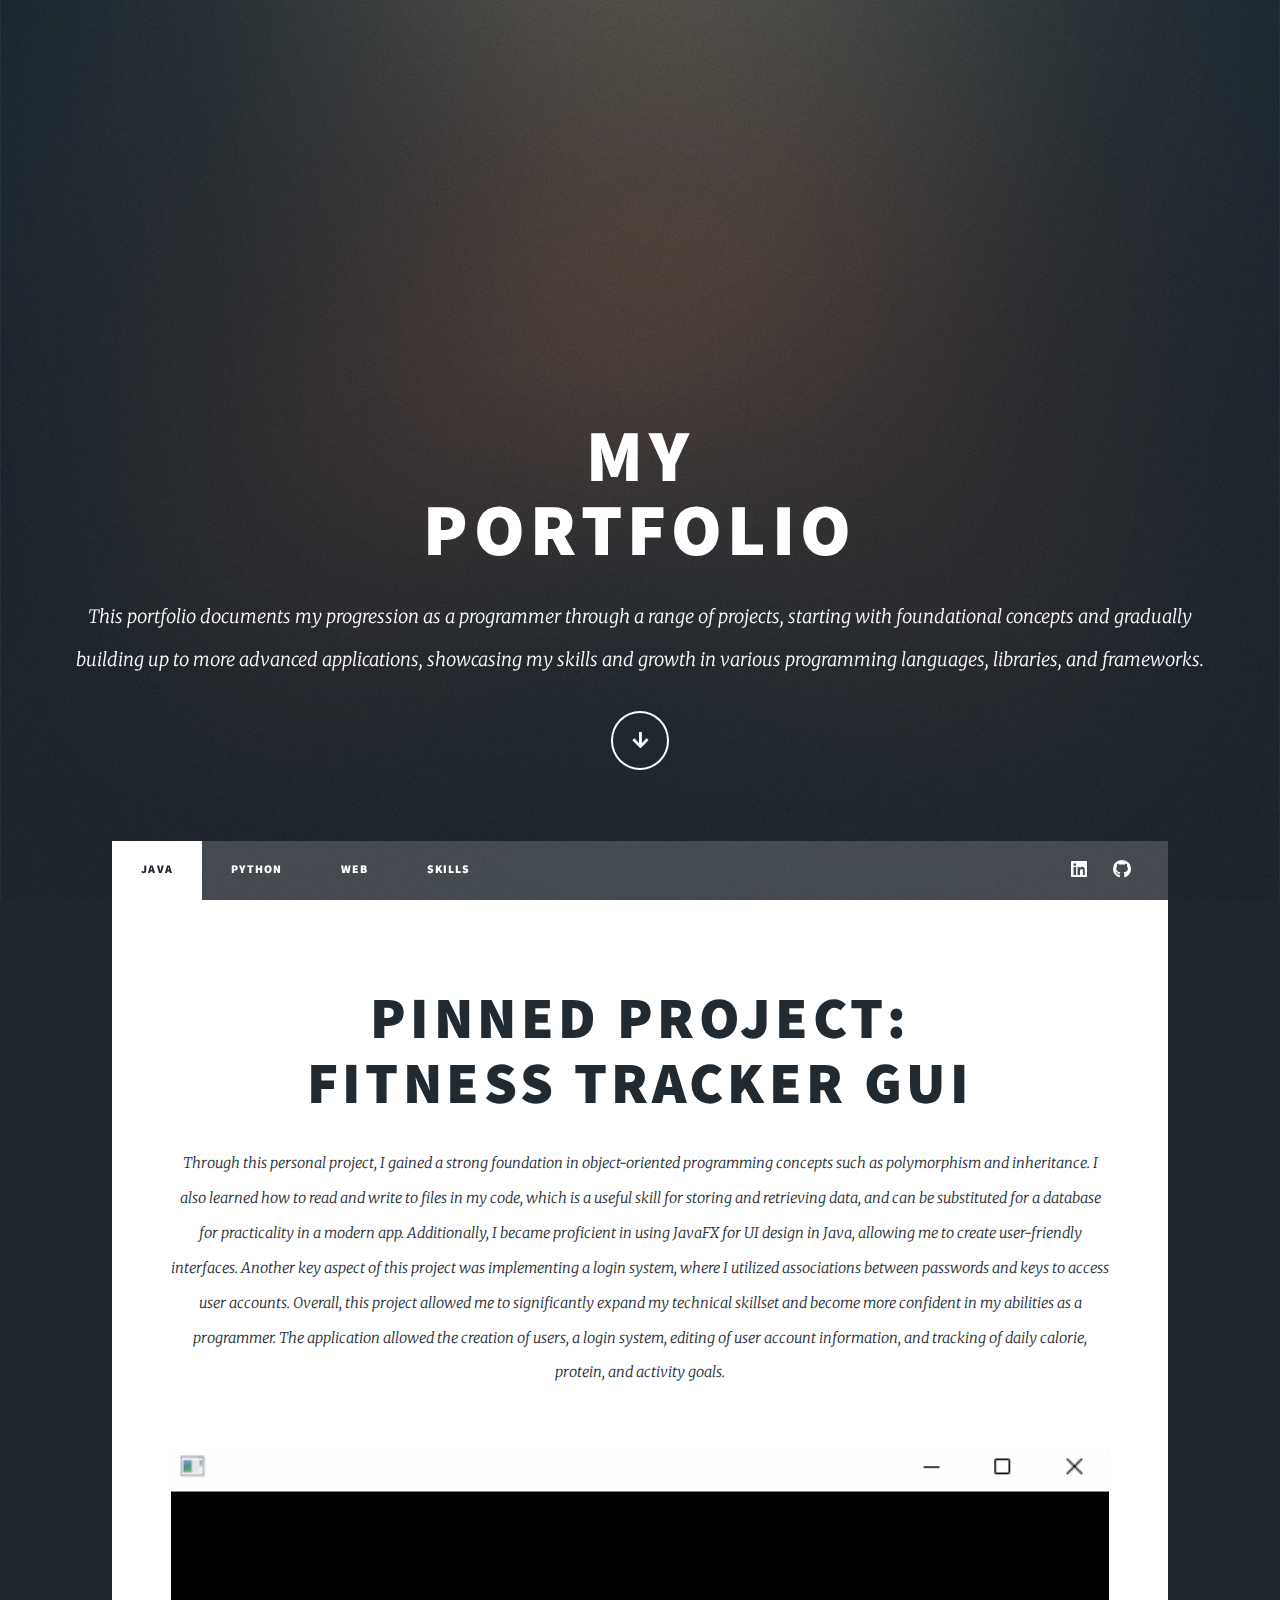
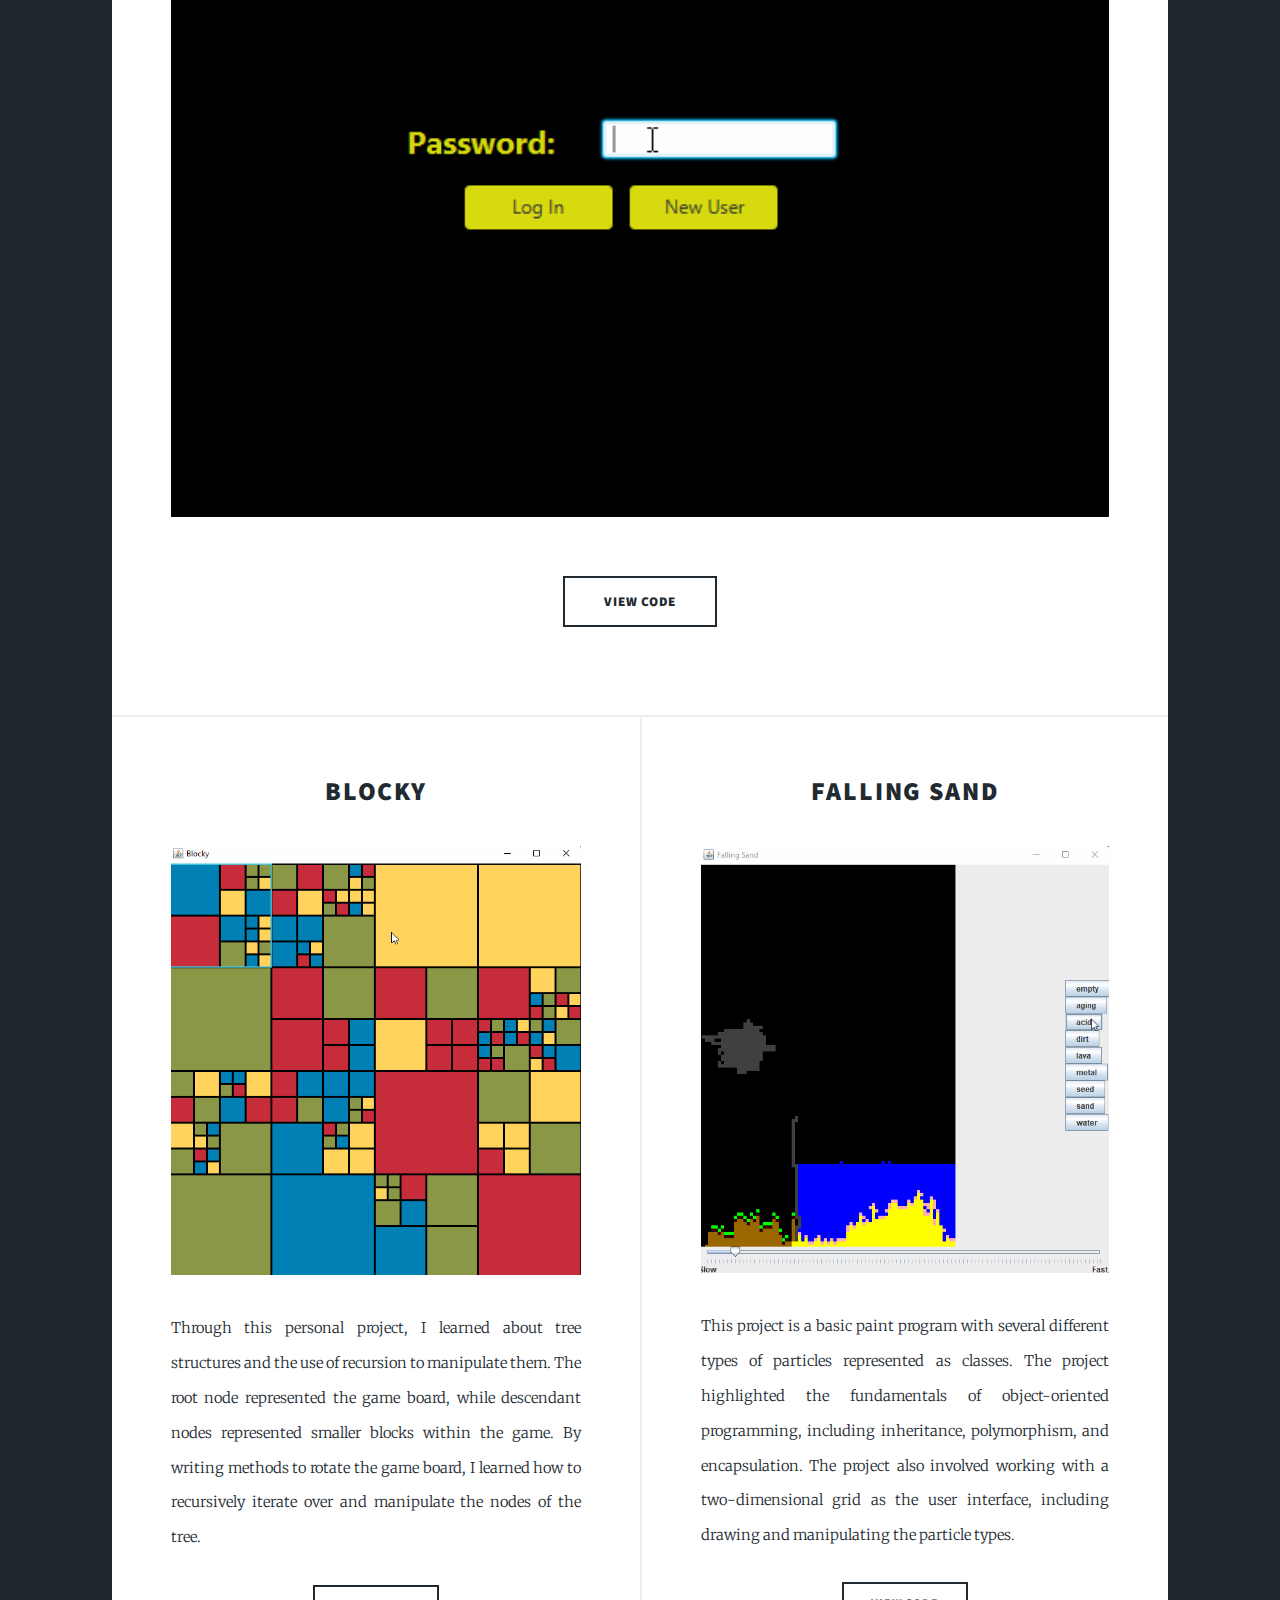
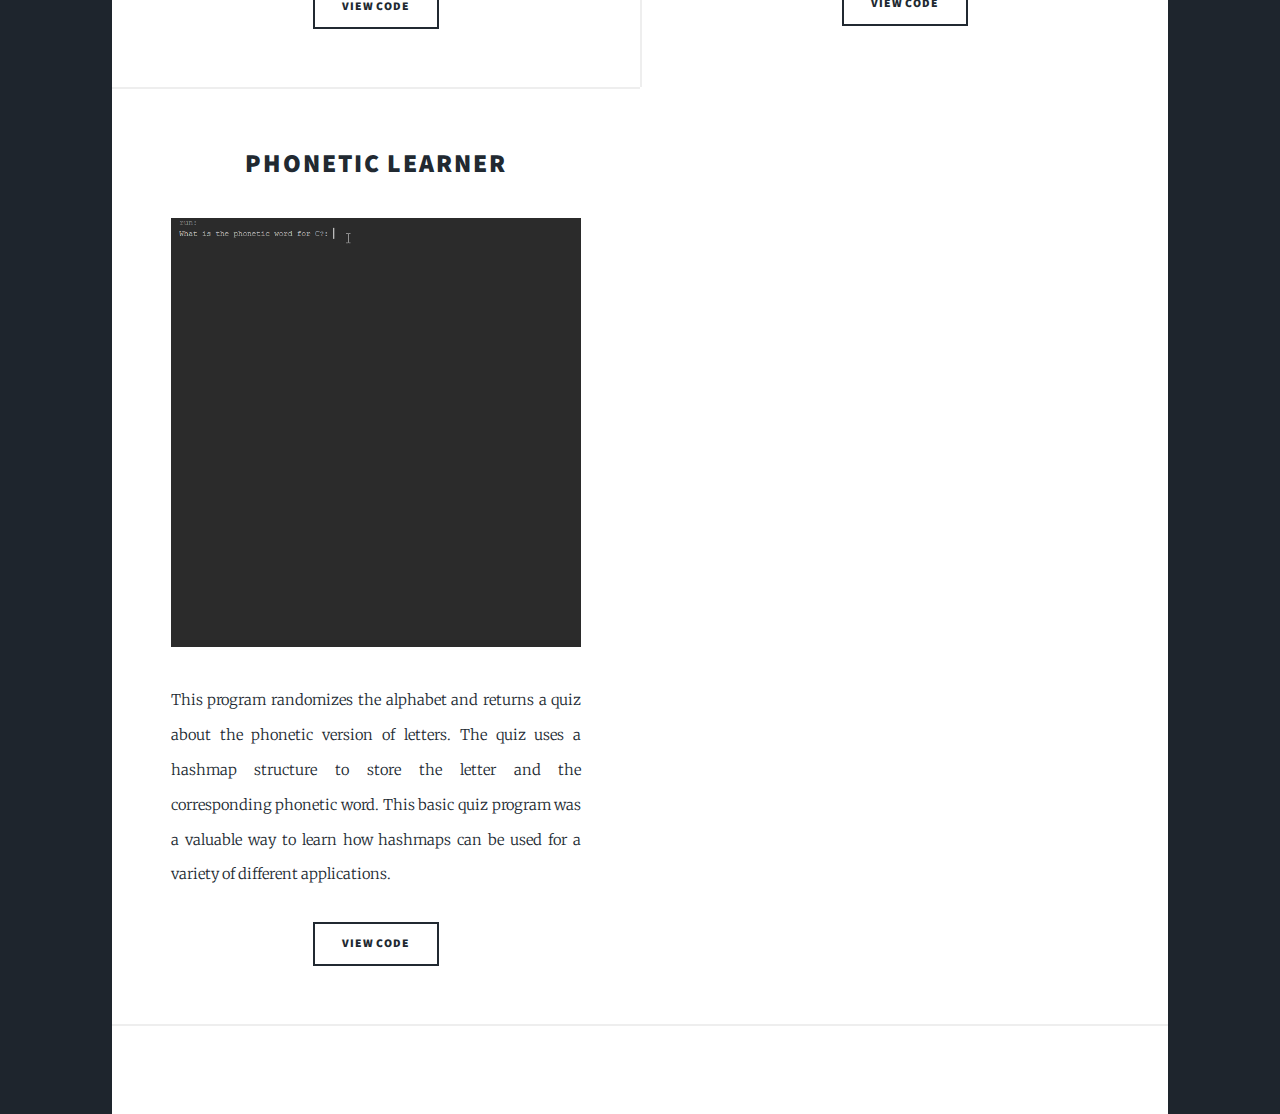
<file: index.html>
<!DOCTYPE HTML>
<!--
	Massively by HTML5 UP
	html5up.net | @ajlkn
	Free for personal and commercial use under the CCA 3.0 license (html5up.net/license)
-->
<html>
	<head>
		<title>Java Projects</title>
		<meta charset="utf-8" />
		<meta name="viewport" content="width=device-width, initial-scale=1, user-scalable=no" />
		<link rel="stylesheet" href="assets/css/main.css" />
		<noscript><link rel="stylesheet" href="assets/css/noscript.css" /></noscript>
	</head>
	<body class="is-preload">

		<!-- Wrapper -->
			<div id="wrapper" class="fade-in">

				<!-- Intro -->
					<div id="intro">
						<h1>My<br />
						Portfolio</h1>
						<p>This portfolio documents my progression as a programmer through a range of projects, starting with foundational concepts and gradually building up to more advanced applications, showcasing my skills and growth in various programming languages, libraries, and frameworks.</p>
						<ul class="actions">
							<li><a href="#header" class="button icon solid solo fa-arrow-down scrolly">Continue</a></li>
						</ul>
					</div>

				<!-- Header -->
					<header id="header">
						<a href="index.html" class="logo">Projects</a>
					</header>

				<!-- Nav -->
					<nav id="nav">
						<ul class="links">
							<li class="active"><a href="index.html">Java</a></li>
							<li><a href="python.html">Python</a></li>
							<li><a href="web.html">Web</a></li>
							<li><a href="personal.html">Skills</a></li>
						</ul>
						<ul class="icons">
							<li><a href="https://www.linkedin.com/in/thomas-walton-4896b3290" class="icon brands fa-linkedin"><span class="label">LinkedIn</span></a></li>
							<li><a href="https://github.com/Thomas8335?tab=repositories" class="icon brands fa-github"><span class="label">GitHub</span></a></li>
						</ul>
					</nav>

				<!-- Main -->
					<div id="main">

						<!-- Featured Post -->
							<article class="post featured">
								<header class="major">
									<h2><a href="#">Pinned Project:<br />
									Fitness Tracker GUI</a></h2>
									<p>Through this personal project, I gained a strong foundation in object-oriented programming concepts such as polymorphism and inheritance. I also learned how to read and write to files in my code, which is a useful skill for storing and retrieving data, and can be substituted for a database for practicality in a modern app. Additionally, I became proficient in using JavaFX for UI design in Java, allowing me to create user-friendly interfaces. Another key aspect of this project was implementing a login system, where I utilized associations between passwords and keys to access user accounts. Overall, this project allowed me to significantly expand my technical skillset and become more confident in my abilities as a programmer. The application allowed the creation of users, a login system, editing of user account information, and tracking of daily calorie, protein, and activity goals.</p>
								</header>
								<a href="#" class="image main"><img src="images/fitnessTracker.gif" alt="" /></a>
								<ul class="actions special">
									<li><a href="https://github.com/Thomas8335/FitnessTracker" class="button large">View Code</a></li>
								</ul>
							</article>

						<!-- Posts -->
							<section class="posts">
								<article>
									<header>
										<h2><a href="#">Blocky<br />
										</a></h2>
									</header>
									<a href="#" class="image fit"><img src="images/blocky.gif" alt="" /></a>
									<p>Through this personal project, I learned about tree structures and the use of recursion to manipulate them. The root node represented the game board, while descendant nodes represented smaller blocks within the game. By writing methods to rotate the game board, I learned how to recursively iterate over and manipulate the nodes of the tree. </p>
									<ul class="actions special">
										<li><a href="https://github.com/Thomas8335/Blocky" class="button">View Code</a></li>
									</ul>
								</article>
								<article>
									<header>
										<h2><a href="#">Falling Sand</a></h2>
									</header>
									<a href="#" class="image fit"><img src="images/fallingsand.gif" alt="" /></a>
									<p>This project is a basic paint program with several different types of particles represented as classes. The project highlighted the fundamentals of object-oriented programming, including inheritance, polymorphism, and encapsulation. The project also involved working with a two-dimensional grid as the user interface, including drawing and manipulating the particle types.</p>
									<ul class="actions special">
										<li><a href="https://github.com/Thomas8335/FallingSand" class="button">View Code</a></li>
									</ul>
								</article>
								<article>
									<header>
										<h2><a href="#">Phonetic Learner</a></h2>
									</header>
									<a href="#" class="image fit"><img src="images/phoneticlearner.gif" alt="" /></a>
									<p>This program randomizes the alphabet and returns a quiz about the phonetic version of letters. The quiz uses a hashmap structure to store the letter and the corresponding phonetic word. This basic quiz program was a valuable way to learn how hashmaps can be used for a variety of different applications. </p>
									<ul class="actions special">
										<li><a href="#" class="button">View Code</a></li>
									</ul>
								</article>
								
							</section>

						<!-- Footer -->
							<footer>

							</footer>

					</div>

				<!-- Footer -->
					<footer id="footer">
						
						
					</footer>

					

			</div>

		<!-- Scripts -->
			<script src="assets/js/jquery.min.js"></script>
			<script src="assets/js/jquery.scrollex.min.js"></script>
			<script src="assets/js/jquery.scrolly.min.js"></script>
			<script src="assets/js/browser.min.js"></script>
			<script src="assets/js/breakpoints.min.js"></script>
			<script src="assets/js/util.js"></script>
			<script src="assets/js/main.js"></script>

	</body>
</html>
</file>
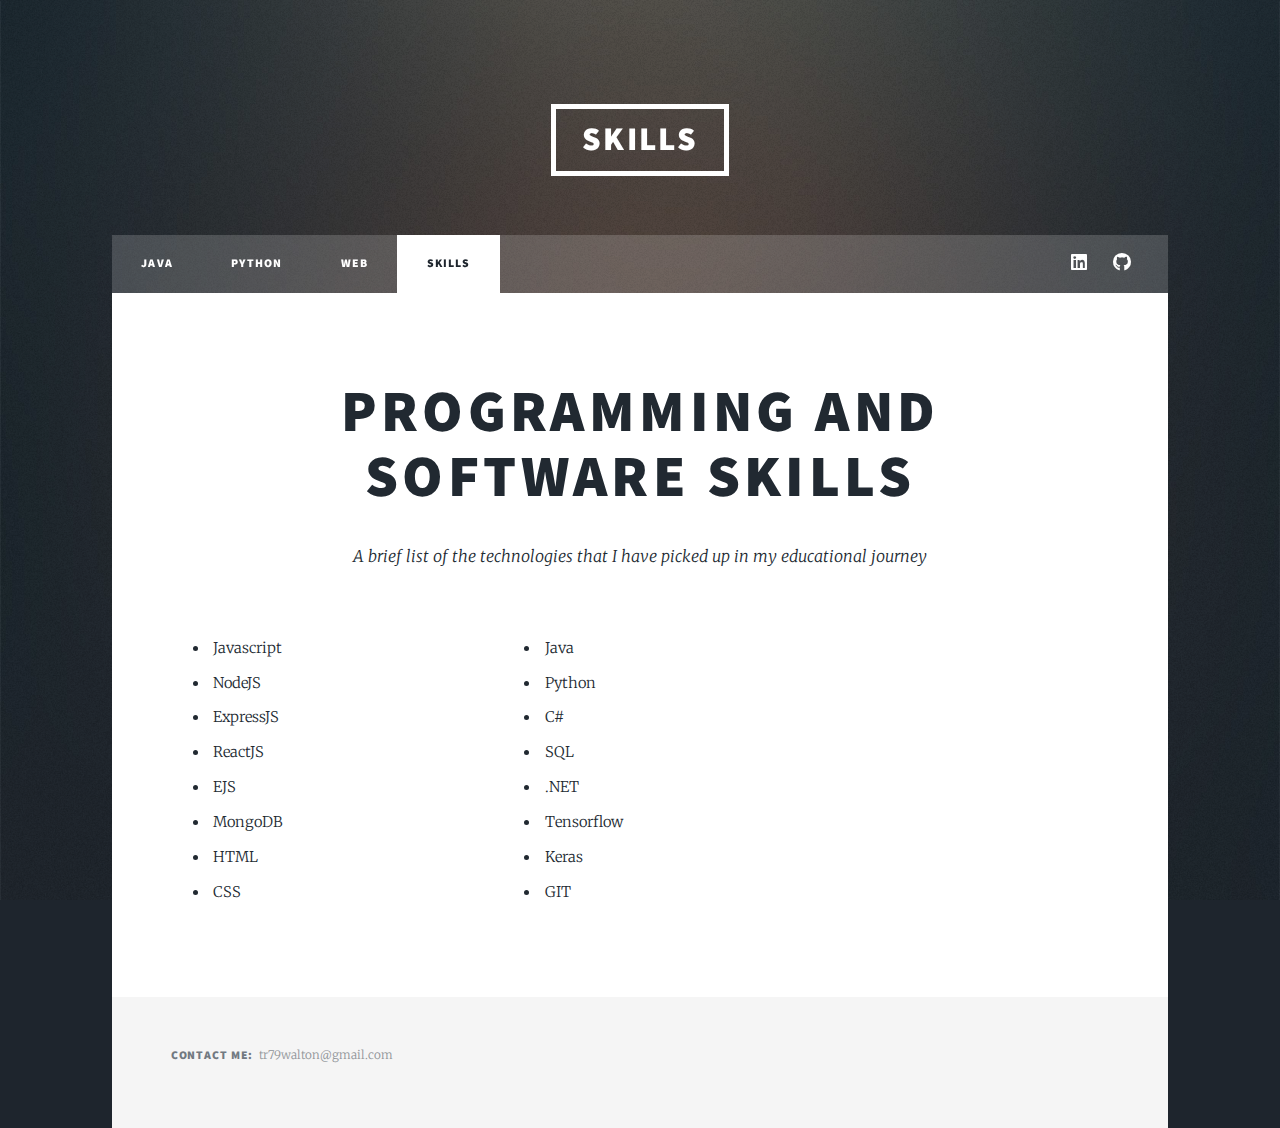
<file: personal.html>
<!DOCTYPE HTML>
<!--
	Massively by HTML5 UP
	html5up.net | @ajlkn
	Free for personal and commercial use under the CCA 3.0 license (html5up.net/license)
-->
<html lang = "en">
	<head>
		<title>Skills</title>
		<meta charset="utf-8" />
		<meta name="viewport" content="width=device-width, initial-scale=1, user-scalable=no" />
		<link rel="stylesheet" href="assets/css/main.css" />
		<noscript><link rel="stylesheet" href="assets/css/noscript.css" /></noscript>
	</head>
	<body class="is-preload">

		<!-- Wrapper -->
			<div id="wrapper">

				<!-- Header -->
					<header id="header">
						<a href="index.html" class="logo">Skills</a>
					</header>

				<!-- Nav -->
					<nav id="nav">
						<ul class="links">
							<li><a href="index.html">Java</a></li>
							<li><a href="python.html">Python</a></li>
							<li><a href="web.html">Web</a></li>
							<li class="active"><a href="personal.html">Skills</a></li>
						</ul>
						<ul class="icons">
							<li><a href="https://www.linkedin.com/in/thomas-walton-4896b3290" class="icon brands fa-linkedin"><span class="label">LinkedIn</span></a></li>
							<li><a href="https://github.com/Thomas8335?tab=repositories" class="icon brands fa-github"><span class="label">GitHub</span></a></li>
						</ul>
					</nav>

				<!-- Main -->
					<div id="main">

						<!-- Post -->
							<section class="post">
								<header class="major">
									<h1>Programming and<br />
									Software Skills</h1>
									<p>A brief list of the technologies that I have picked up in my educational journey</p>
								</header>
                                
								<div>
                                    <style>


										.list {
											display: inline-block;
											width: 35%;  
											vertical-align: top;
											list-style-position: inside; 
											padding-left: 1;  
										}

										

                                      </style>
                                    <ul class="list">
                                      <li>Javascript</li>
									  <li>NodeJS</li>
									  <li>ExpressJS</li>
									  <li>ReactJS</li>
									  <li>EJS</li>
									  <li>MongoDB</li>
                                      <li>HTML</li>
                                      <li>CSS</li>
                                      
                                    </ul>
                                    <ul class="list">
									  <li>Java</li>
									  <li>Python</li>
									  <li>C#</li>
                                      <li>SQL</li>
                                      <li>.NET</li>
                                      <li>Tensorflow</li>
                                      <li>Keras</li>
                                      <li>GIT</li>
                                    </ul>
                                  </div>
							</section>

					</div>

				<!-- Footer -->
					<footer id="footer">
						
						<section class="split contact">
							
							
							<section>
								<h3>Contact me:</h3>
								<p>tr79walton@gmail.com</p>
							</section>
							
						</section>
					</footer>

				

			</div>

		<!-- Scripts -->
			<script src="assets/js/jquery.min.js"></script>
			<script src="assets/js/jquery.scrollex.min.js"></script>
			<script src="assets/js/jquery.scrolly.min.js"></script>
			<script src="assets/js/browser.min.js"></script>
			<script src="assets/js/breakpoints.min.js"></script>
			<script src="assets/js/util.js"></script>
			<script src="assets/js/main.js"></script>

	</body>
</html>
</file>
<file: assets/css/main.css>
@import url(fontawesome-all.min.css);
@import url("https://fonts.googleapis.com/css?family=Merriweather:300,700,300italic,700italic|Source+Sans+Pro:900");

/*
	Massively by HTML5 UP
	html5up.net | @ajlkn
	Free for personal and commercial use under the CCA 3.0 license (html5up.net/license)
*/

html, body, div, span, applet, object,
iframe, h1, h2, h3, h4, h5, h6, p, blockquote,
pre, a, abbr, acronym, address, big, cite,
code, del, dfn, em, img, ins, kbd, q, s, samp,
small, strike, strong, sub, sup, tt, var, b,
u, i, center, dl, dt, dd, ol, ul, li, fieldset,
form, label, legend, table, caption, tbody,
tfoot, thead, tr, th, td, article, aside,
canvas, details, embed, figure, figcaption,
footer, header, hgroup, menu, nav, output, ruby,
section, summary, time, mark, audio, video {
	margin: 0;
	padding: 0;
	border: 0;
	font-size: 100%;
	font: inherit;
	vertical-align: baseline;}

article, aside, details, figcaption, figure,
footer, header, hgroup, menu, nav, section {
	display: block;}

body {
	line-height: 1;
}

ol, ul {
	list-style: none;
}

blockquote, q {
	quotes: none;
}

	blockquote:before, blockquote:after, q:before, q:after {
		content: '';
		content: none;
	}

table {
	border-collapse: collapse;
	border-spacing: 0;
}

body {
	-webkit-text-size-adjust: none;
}

mark {
	background-color: transparent;
	color: inherit;
}

input::-moz-focus-inner {
	border: 0;
	padding: 0;
}

input, select, textarea {
	-moz-appearance: none;
	-webkit-appearance: none;
	-ms-appearance: none;
	appearance: none;
}

/* Basic */

	@-ms-viewport {
		width: device-width;
	}

	body {
		-ms-overflow-style: scrollbar;
	}

	@media screen and (max-width: 480px) {

		html, body {
			min-width: 320px;
		}

	}

	html {
		box-sizing: border-box;
	}

	*, *:before, *:after {
		box-sizing: inherit;
	}

	body {
		background-color: #1e252d;
	}

		body.is-preload *, body.is-preload *:before, body.is-preload *:after {
			-moz-animation: none !important;
			-webkit-animation: none !important;
			-ms-animation: none !important;
			animation: none !important;
			-moz-transition: none !important;
			-webkit-transition: none !important;
			-ms-transition: none !important;
			transition: none !important;
		}




/* Type */

	html {
		font-size: 16pt;
	}

		@media screen and (max-width: 1680px) {

			html {
				font-size: 12pt;
			}

		}

		@media screen and (max-width: 1280px) {

			html {
				font-size: 11pt;
			}

		}

		@media screen and (max-width: 360px) {

			html {
				font-size: 10pt;
			}

		}

	body {
		color: #212931;
	}

	body, input, select, textarea {
		font-family: "Merriweather", Georgia, serif;
		font-weight: 300;
		font-size: 1rem;
		line-height: 2.375;
	}

	a {
		-moz-transition: color 0.2s ease-in-out, background-color 0.2s ease-in-out, border-color 0.2s ease-in-out, box-shadow 0.2s ease-in-out;
		-webkit-transition: color 0.2s ease-in-out, background-color 0.2s ease-in-out, border-color 0.2s ease-in-out, box-shadow 0.2s ease-in-out;
		-ms-transition: color 0.2s ease-in-out, background-color 0.2s ease-in-out, border-color 0.2s ease-in-out, box-shadow 0.2s ease-in-out;
		transition: color 0.2s ease-in-out, background-color 0.2s ease-in-out, border-color 0.2s ease-in-out, box-shadow 0.2s ease-in-out;
		border-bottom: dotted 1px;
		text-decoration: none;
	}

		a:hover {
			border-bottom-color: transparent;
		}

	strong, b {
		font-weight: 600;
	}

	em, i {
		font-style: italic;
	}

	p {
		text-align: justify;
		margin: 0 0 2rem 0;
	}

	h1, h2, h3, h4, h5, h6 {
		font-family: "Source Sans Pro", Helvetica, sans-serif;
		font-weight: 900;
		line-height: 1.5;
		letter-spacing: 0.075em;
		text-transform: uppercase;
		margin: 0 0 1rem 0;
	}

		h1 a, h2 a, h3 a, h4 a, h5 a, h6 a {
			border-bottom: 0;
			color: inherit;
			text-decoration: none;
		}

	h1 {
		font-size: 4rem;
		line-height: 1.1;
		margin: 0 0 2rem 0;
	}

	h2 {
		font-size: 1.75rem;
		line-height: 1.3;
		margin: 0 0 1.5rem 0;
	}

	h3 {
		font-size: 1.25rem;
		margin: 0 0 1.5rem 0;
	}

	h4 {
		font-size: 1rem;
	}

	h5 {
		font-size: 0.9rem;
	}

	h6 {
		font-size: 0.8rem;
	}

	sub {
		font-size: 0.8rem;
		position: relative;
		top: 0.5rem;
	}

	sup {
		font-size: 0.8rem;
		position: relative;
		top: -0.5rem;
	}

	blockquote {
		border-left: solid 4px;
		font-style: italic;
		margin: 0 0 2rem 0;
		padding: 0.5rem 0 0.5rem 2rem;
	}

	code {
		border: solid 2px;
		font-family: "Courier New", monospace;
		font-size: 0.9rem;
		margin: 0 0.25rem;
		padding: 0.25rem 0.65rem;
	}

	pre {
		-webkit-overflow-scrolling: touch;
		font-family: "Courier New", monospace;
		font-size: 0.9rem;
		margin: 0 0 2rem 0;
	}

		pre code {
			display: block;
			line-height: 1.75;
			padding: 1rem 1.5rem;
			overflow-x: auto;
		}

	hr {
		border: 0;
		border-bottom: solid 2px;
		margin: 3rem 0;
	}

		hr.major {
			margin: 5rem 0;
		}

	.align-left {
		text-align: left;
	}

	.align-center {
		text-align: center;
	}

	.align-right {
		text-align: right;
	}

	input, select, textarea {
		color: #212931;
	}

	a {
		color: #212931;
		border-bottom-color: rgba(33, 41, 49, 0.5);
	}

		a:hover {
			border-bottom-color: transparent;
			color: #18bfef !important;
		}

	strong, b {
		color: #212931;
	}

	h1, h2, h3, h4, h5, h6 {
		color: #212931;
	}

	blockquote {
		border-left-color: #eeeeee;
	}

	code {
		background: rgba(220, 220, 220, 0.25);
		border-color: #eeeeee;
	}

	hr {
		border-bottom-color: #eeeeee;
	}

/* Row */

	.row {
		display: flex;
		flex-wrap: wrap;
		box-sizing: border-box;
		align-items: stretch;
	}

		.row > * {
			box-sizing: border-box;
		}

		.row.gtr-uniform > * > :last-child {
			margin-bottom: 0;
		}

		.row.aln-left {
			justify-content: flex-start;
		}

		.row.aln-center {
			justify-content: center;
		}

		.row.aln-right {
			justify-content: flex-end;
		}

		.row.aln-top {
			align-items: flex-start;
		}

		.row.aln-middle {
			align-items: center;
		}

		.row.aln-bottom {
			align-items: flex-end;
		}

		.row > .imp {
			order: -1;
		}

		.row > .col-1 {
			width: 8.33333%;
		}

		.row > .off-1 {
			margin-left: 8.33333%;
		}

		.row > .col-2 {
			width: 16.66667%;
		}

		.row > .off-2 {
			margin-left: 16.66667%;
		}

		.row > .col-3 {
			width: 25%;
		}

		.row > .off-3 {
			margin-left: 25%;
		}

		.row > .col-4 {
			width: 33.33333%;
		}

		.row > .off-4 {
			margin-left: 33.33333%;
		}

		.row > .col-5 {
			width: 41.66667%;
		}

		.row > .off-5 {
			margin-left: 41.66667%;
		}

		.row > .col-6 {
			width: 50%;
		}

		.row > .off-6 {
			margin-left: 50%;
		}

		.row > .col-7 {
			width: 58.33333%;
		}

		.row > .off-7 {
			margin-left: 58.33333%;
		}

		.row > .col-8 {
			width: 66.66667%;
		}

		.row > .off-8 {
			margin-left: 66.66667%;
		}

		.row > .col-9 {
			width: 75%;
		}

		.row > .off-9 {
			margin-left: 75%;
		}

		.row > .col-10 {
			width: 83.33333%;
		}

		.row > .off-10 {
			margin-left: 83.33333%;
		}

		.row > .col-11 {
			width: 91.66667%;
		}

		.row > .off-11 {
			margin-left: 91.66667%;
		}

		.row > .col-12 {
			width: 100%;
		}

		.row > .off-12 {
			margin-left: 100%;
		}

		.row.gtr-0 {
			margin-top: 0;
			margin-left: 0rem;
		}

			.row.gtr-0 > * {
				padding: 0 0 0 0rem;
			}

			.row.gtr-0.gtr-uniform {
				margin-top: 0rem;
			}

				.row.gtr-0.gtr-uniform > * {
					padding-top: 0rem;
				}

		.row.gtr-25 {
			margin-top: 0;
			margin-left: -0.375rem;
		}

			.row.gtr-25 > * {
				padding: 0 0 0 0.375rem;
			}

			.row.gtr-25.gtr-uniform {
				margin-top: -0.375rem;
			}

				.row.gtr-25.gtr-uniform > * {
					padding-top: 0.375rem;
				}

		.row.gtr-50 {
			margin-top: 0;
			margin-left: -0.75rem;
		}

			.row.gtr-50 > * {
				padding: 0 0 0 0.75rem;
			}

			.row.gtr-50.gtr-uniform {
				margin-top: -0.75rem;
			}

				.row.gtr-50.gtr-uniform > * {
					padding-top: 0.75rem;
				}

		.row {
			margin-top: 0;
			margin-left: -1.5rem;
		}

			.row > * {
				padding: 0 0 0 1.5rem;
			}

			.row.gtr-uniform {
				margin-top: -1.5rem;
			}

				.row.gtr-uniform > * {
					padding-top: 1.5rem;
				}

		.row.gtr-150 {
			margin-top: 0;
			margin-left: -2.25rem;
		}

			.row.gtr-150 > * {
				padding: 0 0 0 2.25rem;
			}

			.row.gtr-150.gtr-uniform {
				margin-top: -2.25rem;
			}

				.row.gtr-150.gtr-uniform > * {
					padding-top: 2.25rem;
				}

		.row.gtr-200 {
			margin-top: 0;
			margin-left: -3rem;
		}

			.row.gtr-200 > * {
				padding: 0 0 0 3rem;
			}

			.row.gtr-200.gtr-uniform {
				margin-top: -3rem;
			}

				.row.gtr-200.gtr-uniform > * {
					padding-top: 3rem;
				}

		@media screen and (max-width: 1680px) {

			.row {
				display: flex;
				flex-wrap: wrap;
				box-sizing: border-box;
				align-items: stretch;
			}

				.row > * {
					box-sizing: border-box;
				}

				.row.gtr-uniform > * > :last-child {
					margin-bottom: 0;
				}

				.row.aln-left {
					justify-content: flex-start;
				}

				.row.aln-center {
					justify-content: center;
				}

				.row.aln-right {
					justify-content: flex-end;
				}

				.row.aln-top {
					align-items: flex-start;
				}

				.row.aln-middle {
					align-items: center;
				}

				.row.aln-bottom {
					align-items: flex-end;
				}

				.row > .imp-xlarge {
					order: -1;
				}

				.row > .col-1-xlarge {
					width: 8.33333%;
				}

				.row > .off-1-xlarge {
					margin-left: 8.33333%;
				}

				.row > .col-2-xlarge {
					width: 16.66667%;
				}

				.row > .off-2-xlarge {
					margin-left: 16.66667%;
				}

				.row > .col-3-xlarge {
					width: 25%;
				}

				.row > .off-3-xlarge {
					margin-left: 25%;
				}

				.row > .col-4-xlarge {
					width: 33.33333%;
				}

				.row > .off-4-xlarge {
					margin-left: 33.33333%;
				}

				.row > .col-5-xlarge {
					width: 41.66667%;
				}

				.row > .off-5-xlarge {
					margin-left: 41.66667%;
				}

				.row > .col-6-xlarge {
					width: 50%;
				}

				.row > .off-6-xlarge {
					margin-left: 50%;
				}

				.row > .col-7-xlarge {
					width: 58.33333%;
				}

				.row > .off-7-xlarge {
					margin-left: 58.33333%;
				}

				.row > .col-8-xlarge {
					width: 66.66667%;
				}

				.row > .off-8-xlarge {
					margin-left: 66.66667%;
				}

				.row > .col-9-xlarge {
					width: 75%;
				}

				.row > .off-9-xlarge {
					margin-left: 75%;
				}

				.row > .col-10-xlarge {
					width: 83.33333%;
				}

				.row > .off-10-xlarge {
					margin-left: 83.33333%;
				}

				.row > .col-11-xlarge {
					width: 91.66667%;
				}

				.row > .off-11-xlarge {
					margin-left: 91.66667%;
				}

				.row > .col-12-xlarge {
					width: 100%;
				}

				.row > .off-12-xlarge {
					margin-left: 100%;
				}

				.row.gtr-0 {
					margin-top: 0;
					margin-left: 0rem;
				}

					.row.gtr-0 > * {
						padding: 0 0 0 0rem;
					}

					.row.gtr-0.gtr-uniform {
						margin-top: 0rem;
					}

						.row.gtr-0.gtr-uniform > * {
							padding-top: 0rem;
						}

				.row.gtr-25 {
					margin-top: 0;
					margin-left: -0.375rem;
				}

					.row.gtr-25 > * {
						padding: 0 0 0 0.375rem;
					}

					.row.gtr-25.gtr-uniform {
						margin-top: -0.375rem;
					}

						.row.gtr-25.gtr-uniform > * {
							padding-top: 0.375rem;
						}

				.row.gtr-50 {
					margin-top: 0;
					margin-left: -0.75rem;
				}

					.row.gtr-50 > * {
						padding: 0 0 0 0.75rem;
					}

					.row.gtr-50.gtr-uniform {
						margin-top: -0.75rem;
					}

						.row.gtr-50.gtr-uniform > * {
							padding-top: 0.75rem;
						}

				.row {
					margin-top: 0;
					margin-left: -1.5rem;
				}

					.row > * {
						padding: 0 0 0 1.5rem;
					}

					.row.gtr-uniform {
						margin-top: -1.5rem;
					}

						.row.gtr-uniform > * {
							padding-top: 1.5rem;
						}

				.row.gtr-150 {
					margin-top: 0;
					margin-left: -2.25rem;
				}

					.row.gtr-150 > * {
						padding: 0 0 0 2.25rem;
					}

					.row.gtr-150.gtr-uniform {
						margin-top: -2.25rem;
					}

						.row.gtr-150.gtr-uniform > * {
							padding-top: 2.25rem;
						}

				.row.gtr-200 {
					margin-top: 0;
					margin-left: -3rem;
				}

					.row.gtr-200 > * {
						padding: 0 0 0 3rem;
					}

					.row.gtr-200.gtr-uniform {
						margin-top: -3rem;
					}

						.row.gtr-200.gtr-uniform > * {
							padding-top: 3rem;
						}

		}

		@media screen and (max-width: 1280px) {

			.row {
				display: flex;
				flex-wrap: wrap;
				box-sizing: border-box;
				align-items: stretch;
			}

				.row > * {
					box-sizing: border-box;
				}

				.row.gtr-uniform > * > :last-child {
					margin-bottom: 0;
				}

				.row.aln-left {
					justify-content: flex-start;
				}

				.row.aln-center {
					justify-content: center;
				}

				.row.aln-right {
					justify-content: flex-end;
				}

				.row.aln-top {
					align-items: flex-start;
				}

				.row.aln-middle {
					align-items: center;
				}

				.row.aln-bottom {
					align-items: flex-end;
				}

				.row > .imp-large {
					order: -1;
				}

				.row > .col-1-large {
					width: 8.33333%;
				}

				.row > .off-1-large {
					margin-left: 8.33333%;
				}

				.row > .col-2-large {
					width: 16.66667%;
				}

				.row > .off-2-large {
					margin-left: 16.66667%;
				}

				.row > .col-3-large {
					width: 25%;
				}

				.row > .off-3-large {
					margin-left: 25%;
				}

				.row > .col-4-large {
					width: 33.33333%;
				}

				.row > .off-4-large {
					margin-left: 33.33333%;
				}

				.row > .col-5-large {
					width: 41.66667%;
				}

				.row > .off-5-large {
					margin-left: 41.66667%;
				}

				.row > .col-6-large {
					width: 50%;
				}

				.row > .off-6-large {
					margin-left: 50%;
				}

				.row > .col-7-large {
					width: 58.33333%;
				}

				.row > .off-7-large {
					margin-left: 58.33333%;
				}

				.row > .col-8-large {
					width: 66.66667%;
				}

				.row > .off-8-large {
					margin-left: 66.66667%;
				}

				.row > .col-9-large {
					width: 75%;
				}

				.row > .off-9-large {
					margin-left: 75%;
				}

				.row > .col-10-large {
					width: 83.33333%;
				}

				.row > .off-10-large {
					margin-left: 83.33333%;
				}

				.row > .col-11-large {
					width: 91.66667%;
				}

				.row > .off-11-large {
					margin-left: 91.66667%;
				}

				.row > .col-12-large {
					width: 100%;
				}

				.row > .off-12-large {
					margin-left: 100%;
				}

				.row.gtr-0 {
					margin-top: 0;
					margin-left: 0rem;
				}

					.row.gtr-0 > * {
						padding: 0 0 0 0rem;
					}

					.row.gtr-0.gtr-uniform {
						margin-top: 0rem;
					}

						.row.gtr-0.gtr-uniform > * {
							padding-top: 0rem;
						}

				.row.gtr-25 {
					margin-top: 0;
					margin-left: -0.375rem;
				}

					.row.gtr-25 > * {
						padding: 0 0 0 0.375rem;
					}

					.row.gtr-25.gtr-uniform {
						margin-top: -0.375rem;
					}

						.row.gtr-25.gtr-uniform > * {
							padding-top: 0.375rem;
						}

				.row.gtr-50 {
					margin-top: 0;
					margin-left: -0.75rem;
				}

					.row.gtr-50 > * {
						padding: 0 0 0 0.75rem;
					}

					.row.gtr-50.gtr-uniform {
						margin-top: -0.75rem;
					}

						.row.gtr-50.gtr-uniform > * {
							padding-top: 0.75rem;
						}

				.row {
					margin-top: 0;
					margin-left: -1.5rem;
				}

					.row > * {
						padding: 0 0 0 1.5rem;
					}

					.row.gtr-uniform {
						margin-top: -1.5rem;
					}

						.row.gtr-uniform > * {
							padding-top: 1.5rem;
						}

				.row.gtr-150 {
					margin-top: 0;
					margin-left: -2.25rem;
				}

					.row.gtr-150 > * {
						padding: 0 0 0 2.25rem;
					}

					.row.gtr-150.gtr-uniform {
						margin-top: -2.25rem;
					}

						.row.gtr-150.gtr-uniform > * {
							padding-top: 2.25rem;
						}

				.row.gtr-200 {
					margin-top: 0;
					margin-left: -3rem;
				}

					.row.gtr-200 > * {
						padding: 0 0 0 3rem;
					}

					.row.gtr-200.gtr-uniform {
						margin-top: -3rem;
					}

						.row.gtr-200.gtr-uniform > * {
							padding-top: 3rem;
						}

		}

		@media screen and (max-width: 980px) {

			.row {
				display: flex;
				flex-wrap: wrap;
				box-sizing: border-box;
				align-items: stretch;
			}

				.row > * {
					box-sizing: border-box;
				}

				.row.gtr-uniform > * > :last-child {
					margin-bottom: 0;
				}

				.row.aln-left {
					justify-content: flex-start;
				}

				.row.aln-center {
					justify-content: center;
				}

				.row.aln-right {
					justify-content: flex-end;
				}

				.row.aln-top {
					align-items: flex-start;
				}

				.row.aln-middle {
					align-items: center;
				}

				.row.aln-bottom {
					align-items: flex-end;
				}

				.row > .imp-medium {
					order: -1;
				}

				.row > .col-1-medium {
					width: 8.33333%;
				}

				.row > .off-1-medium {
					margin-left: 8.33333%;
				}

				.row > .col-2-medium {
					width: 16.66667%;
				}

				.row > .off-2-medium {
					margin-left: 16.66667%;
				}

				.row > .col-3-medium {
					width: 25%;
				}

				.row > .off-3-medium {
					margin-left: 25%;
				}

				.row > .col-4-medium {
					width: 33.33333%;
				}

				.row > .off-4-medium {
					margin-left: 33.33333%;
				}

				.row > .col-5-medium {
					width: 41.66667%;
				}

				.row > .off-5-medium {
					margin-left: 41.66667%;
				}

				.row > .col-6-medium {
					width: 50%;
				}

				.row > .off-6-medium {
					margin-left: 50%;
				}

				.row > .col-7-medium {
					width: 58.33333%;
				}

				.row > .off-7-medium {
					margin-left: 58.33333%;
				}

				.row > .col-8-medium {
					width: 66.66667%;
				}

				.row > .off-8-medium {
					margin-left: 66.66667%;
				}

				.row > .col-9-medium {
					width: 75%;
				}

				.row > .off-9-medium {
					margin-left: 75%;
				}

				.row > .col-10-medium {
					width: 83.33333%;
				}

				.row > .off-10-medium {
					margin-left: 83.33333%;
				}

				.row > .col-11-medium {
					width: 91.66667%;
				}

				.row > .off-11-medium {
					margin-left: 91.66667%;
				}

				.row > .col-12-medium {
					width: 100%;
				}

				.row > .off-12-medium {
					margin-left: 100%;
				}

				.row.gtr-0 {
					margin-top: 0;
					margin-left: 0rem;
				}

					.row.gtr-0 > * {
						padding: 0 0 0 0rem;
					}

					.row.gtr-0.gtr-uniform {
						margin-top: 0rem;
					}

						.row.gtr-0.gtr-uniform > * {
							padding-top: 0rem;
						}

				.row.gtr-25 {
					margin-top: 0;
					margin-left: -0.375rem;
				}

					.row.gtr-25 > * {
						padding: 0 0 0 0.375rem;
					}

					.row.gtr-25.gtr-uniform {
						margin-top: -0.375rem;
					}

						.row.gtr-25.gtr-uniform > * {
							padding-top: 0.375rem;
						}

				.row.gtr-50 {
					margin-top: 0;
					margin-left: -0.75rem;
				}

					.row.gtr-50 > * {
						padding: 0 0 0 0.75rem;
					}

					.row.gtr-50.gtr-uniform {
						margin-top: -0.75rem;
					}

						.row.gtr-50.gtr-uniform > * {
							padding-top: 0.75rem;
						}

				.row {
					margin-top: 0;
					margin-left: -1.5rem;
				}

					.row > * {
						padding: 0 0 0 1.5rem;
					}

					.row.gtr-uniform {
						margin-top: -1.5rem;
					}

						.row.gtr-uniform > * {
							padding-top: 1.5rem;
						}

				.row.gtr-150 {
					margin-top: 0;
					margin-left: -2.25rem;
				}

					.row.gtr-150 > * {
						padding: 0 0 0 2.25rem;
					}

					.row.gtr-150.gtr-uniform {
						margin-top: -2.25rem;
					}

						.row.gtr-150.gtr-uniform > * {
							padding-top: 2.25rem;
						}

				.row.gtr-200 {
					margin-top: 0;
					margin-left: -3rem;
				}

					.row.gtr-200 > * {
						padding: 0 0 0 3rem;
					}

					.row.gtr-200.gtr-uniform {
						margin-top: -3rem;
					}

						.row.gtr-200.gtr-uniform > * {
							padding-top: 3rem;
						}

		}

		@media screen and (max-width: 736px) {

			.row {
				display: flex;
				flex-wrap: wrap;
				box-sizing: border-box;
				align-items: stretch;
			}

				.row > * {
					box-sizing: border-box;
				}

				.row.gtr-uniform > * > :last-child {
					margin-bottom: 0;
				}

				.row.aln-left {
					justify-content: flex-start;
				}

				.row.aln-center {
					justify-content: center;
				}

				.row.aln-right {
					justify-content: flex-end;
				}

				.row.aln-top {
					align-items: flex-start;
				}

				.row.aln-middle {
					align-items: center;
				}

				.row.aln-bottom {
					align-items: flex-end;
				}

				.row > .imp-small {
					order: -1;
				}

				.row > .col-1-small {
					width: 8.33333%;
				}

				.row > .off-1-small {
					margin-left: 8.33333%;
				}

				.row > .col-2-small {
					width: 16.66667%;
				}

				.row > .off-2-small {
					margin-left: 16.66667%;
				}

				.row > .col-3-small {
					width: 25%;
				}

				.row > .off-3-small {
					margin-left: 25%;
				}

				.row > .col-4-small {
					width: 33.33333%;
				}

				.row > .off-4-small {
					margin-left: 33.33333%;
				}

				.row > .col-5-small {
					width: 41.66667%;
				}

				.row > .off-5-small {
					margin-left: 41.66667%;
				}

				.row > .col-6-small {
					width: 50%;
				}

				.row > .off-6-small {
					margin-left: 50%;
				}

				.row > .col-7-small {
					width: 58.33333%;
				}

				.row > .off-7-small {
					margin-left: 58.33333%;
				}

				.row > .col-8-small {
					width: 66.66667%;
				}

				.row > .off-8-small {
					margin-left: 66.66667%;
				}

				.row > .col-9-small {
					width: 75%;
				}

				.row > .off-9-small {
					margin-left: 75%;
				}

				.row > .col-10-small {
					width: 83.33333%;
				}

				.row > .off-10-small {
					margin-left: 83.33333%;
				}

				.row > .col-11-small {
					width: 91.66667%;
				}

				.row > .off-11-small {
					margin-left: 91.66667%;
				}

				.row > .col-12-small {
					width: 100%;
				}

				.row > .off-12-small {
					margin-left: 100%;
				}

				.row.gtr-0 {
					margin-top: 0;
					margin-left: 0rem;
				}

					.row.gtr-0 > * {
						padding: 0 0 0 0rem;
					}

					.row.gtr-0.gtr-uniform {
						margin-top: 0rem;
					}

						.row.gtr-0.gtr-uniform > * {
							padding-top: 0rem;
						}

				.row.gtr-25 {
					margin-top: 0;
					margin-left: -0.375rem;
				}

					.row.gtr-25 > * {
						padding: 0 0 0 0.375rem;
					}

					.row.gtr-25.gtr-uniform {
						margin-top: -0.375rem;
					}

						.row.gtr-25.gtr-uniform > * {
							padding-top: 0.375rem;
						}

				.row.gtr-50 {
					margin-top: 0;
					margin-left: -0.75rem;
				}

					.row.gtr-50 > * {
						padding: 0 0 0 0.75rem;
					}

					.row.gtr-50.gtr-uniform {
						margin-top: -0.75rem;
					}

						.row.gtr-50.gtr-uniform > * {
							padding-top: 0.75rem;
						}

				.row {
					margin-top: 0;
					margin-left: -1.5rem;
				}

					.row > * {
						padding: 0 0 0 1.5rem;
					}

					.row.gtr-uniform {
						margin-top: -1.5rem;
					}

						.row.gtr-uniform > * {
							padding-top: 1.5rem;
						}

				.row.gtr-150 {
					margin-top: 0;
					margin-left: -2.25rem;
				}

					.row.gtr-150 > * {
						padding: 0 0 0 2.25rem;
					}

					.row.gtr-150.gtr-uniform {
						margin-top: -2.25rem;
					}

						.row.gtr-150.gtr-uniform > * {
							padding-top: 2.25rem;
						}

				.row.gtr-200 {
					margin-top: 0;
					margin-left: -3rem;
				}

					.row.gtr-200 > * {
						padding: 0 0 0 3rem;
					}

					.row.gtr-200.gtr-uniform {
						margin-top: -3rem;
					}

						.row.gtr-200.gtr-uniform > * {
							padding-top: 3rem;
						}

		}

		@media screen and (max-width: 480px) {

			.row {
				display: flex;
				flex-wrap: wrap;
				box-sizing: border-box;
				align-items: stretch;
			}

				.row > * {
					box-sizing: border-box;
				}

				.row.gtr-uniform > * > :last-child {
					margin-bottom: 0;
				}

				.row.aln-left {
					justify-content: flex-start;
				}

				.row.aln-center {
					justify-content: center;
				}

				.row.aln-right {
					justify-content: flex-end;
				}

				.row.aln-top {
					align-items: flex-start;
				}

				.row.aln-middle {
					align-items: center;
				}

				.row.aln-bottom {
					align-items: flex-end;
				}

				.row > .imp-xsmall {
					order: -1;
				}

				.row > .col-1-xsmall {
					width: 8.33333%;
				}

				.row > .off-1-xsmall {
					margin-left: 8.33333%;
				}

				.row > .col-2-xsmall {
					width: 16.66667%;
				}

				.row > .off-2-xsmall {
					margin-left: 16.66667%;
				}

				.row > .col-3-xsmall {
					width: 25%;
				}

				.row > .off-3-xsmall {
					margin-left: 25%;
				}

				.row > .col-4-xsmall {
					width: 33.33333%;
				}

				.row > .off-4-xsmall {
					margin-left: 33.33333%;
				}

				.row > .col-5-xsmall {
					width: 41.66667%;
				}

				.row > .off-5-xsmall {
					margin-left: 41.66667%;
				}

				.row > .col-6-xsmall {
					width: 50%;
				}

				.row > .off-6-xsmall {
					margin-left: 50%;
				}

				.row > .col-7-xsmall {
					width: 58.33333%;
				}

				.row > .off-7-xsmall {
					margin-left: 58.33333%;
				}

				.row > .col-8-xsmall {
					width: 66.66667%;
				}

				.row > .off-8-xsmall {
					margin-left: 66.66667%;
				}

				.row > .col-9-xsmall {
					width: 75%;
				}

				.row > .off-9-xsmall {
					margin-left: 75%;
				}

				.row > .col-10-xsmall {
					width: 83.33333%;
				}

				.row > .off-10-xsmall {
					margin-left: 83.33333%;
				}

				.row > .col-11-xsmall {
					width: 91.66667%;
				}

				.row > .off-11-xsmall {
					margin-left: 91.66667%;
				}

				.row > .col-12-xsmall {
					width: 100%;
				}

				.row > .off-12-xsmall {
					margin-left: 100%;
				}

				.row.gtr-0 {
					margin-top: 0;
					margin-left: 0rem;
				}

					.row.gtr-0 > * {
						padding: 0 0 0 0rem;
					}

					.row.gtr-0.gtr-uniform {
						margin-top: 0rem;
					}

						.row.gtr-0.gtr-uniform > * {
							padding-top: 0rem;
						}

				.row.gtr-25 {
					margin-top: 0;
					margin-left: -0.375rem;
				}

					.row.gtr-25 > * {
						padding: 0 0 0 0.375rem;
					}

					.row.gtr-25.gtr-uniform {
						margin-top: -0.375rem;
					}

						.row.gtr-25.gtr-uniform > * {
							padding-top: 0.375rem;
						}

				.row.gtr-50 {
					margin-top: 0;
					margin-left: -0.75rem;
				}

					.row.gtr-50 > * {
						padding: 0 0 0 0.75rem;
					}

					.row.gtr-50.gtr-uniform {
						margin-top: -0.75rem;
					}

						.row.gtr-50.gtr-uniform > * {
							padding-top: 0.75rem;
						}

				.row {
					margin-top: 0;
					margin-left: -1.5rem;
				}

					.row > * {
						padding: 0 0 0 1.5rem;
					}

					.row.gtr-uniform {
						margin-top: -1.5rem;
					}

						.row.gtr-uniform > * {
							padding-top: 1.5rem;
						}

				.row.gtr-150 {
					margin-top: 0;
					margin-left: -2.25rem;
				}

					.row.gtr-150 > * {
						padding: 0 0 0 2.25rem;
					}

					.row.gtr-150.gtr-uniform {
						margin-top: -2.25rem;
					}

						.row.gtr-150.gtr-uniform > * {
							padding-top: 2.25rem;
						}

				.row.gtr-200 {
					margin-top: 0;
					margin-left: -3rem;
				}

					.row.gtr-200 > * {
						padding: 0 0 0 3rem;
					}

					.row.gtr-200.gtr-uniform {
						margin-top: -3rem;
					}

						.row.gtr-200.gtr-uniform > * {
							padding-top: 3rem;
						}

		}

		@media screen and (max-width: 360px) {

			.row {
				display: flex;
				flex-wrap: wrap;
				box-sizing: border-box;
				align-items: stretch;
			}

				.row > * {
					box-sizing: border-box;
				}

				.row.gtr-uniform > * > :last-child {
					margin-bottom: 0;
				}

				.row.aln-left {
					justify-content: flex-start;
				}

				.row.aln-center {
					justify-content: center;
				}

				.row.aln-right {
					justify-content: flex-end;
				}

				.row.aln-top {
					align-items: flex-start;
				}

				.row.aln-middle {
					align-items: center;
				}

				.row.aln-bottom {
					align-items: flex-end;
				}

				.row > .imp-xxsmall {
					order: -1;
				}

				.row > .col-1-xxsmall {
					width: 8.33333%;
				}

				.row > .off-1-xxsmall {
					margin-left: 8.33333%;
				}

				.row > .col-2-xxsmall {
					width: 16.66667%;
				}

				.row > .off-2-xxsmall {
					margin-left: 16.66667%;
				}

				.row > .col-3-xxsmall {
					width: 25%;
				}

				.row > .off-3-xxsmall {
					margin-left: 25%;
				}

				.row > .col-4-xxsmall {
					width: 33.33333%;
				}

				.row > .off-4-xxsmall {
					margin-left: 33.33333%;
				}

				.row > .col-5-xxsmall {
					width: 41.66667%;
				}

				.row > .off-5-xxsmall {
					margin-left: 41.66667%;
				}

				.row > .col-6-xxsmall {
					width: 50%;
				}

				.row > .off-6-xxsmall {
					margin-left: 50%;
				}

				.row > .col-7-xxsmall {
					width: 58.33333%;
				}

				.row > .off-7-xxsmall {
					margin-left: 58.33333%;
				}

				.row > .col-8-xxsmall {
					width: 66.66667%;
				}

				.row > .off-8-xxsmall {
					margin-left: 66.66667%;
				}

				.row > .col-9-xxsmall {
					width: 75%;
				}

				.row > .off-9-xxsmall {
					margin-left: 75%;
				}

				.row > .col-10-xxsmall {
					width: 83.33333%;
				}

				.row > .off-10-xxsmall {
					margin-left: 83.33333%;
				}

				.row > .col-11-xxsmall {
					width: 91.66667%;
				}

				.row > .off-11-xxsmall {
					margin-left: 91.66667%;
				}

				.row > .col-12-xxsmall {
					width: 100%;
				}

				.row > .off-12-xxsmall {
					margin-left: 100%;
				}

				.row.gtr-0 {
					margin-top: 0;
					margin-left: 0rem;
				}

					.row.gtr-0 > * {
						padding: 0 0 0 0rem;
					}

					.row.gtr-0.gtr-uniform {
						margin-top: 0rem;
					}

						.row.gtr-0.gtr-uniform > * {
							padding-top: 0rem;
						}

				.row.gtr-25 {
					margin-top: 0;
					margin-left: -0.375rem;
				}

					.row.gtr-25 > * {
						padding: 0 0 0 0.375rem;
					}

					.row.gtr-25.gtr-uniform {
						margin-top: -0.375rem;
					}

						.row.gtr-25.gtr-uniform > * {
							padding-top: 0.375rem;
						}

				.row.gtr-50 {
					margin-top: 0;
					margin-left: -0.75rem;
				}

					.row.gtr-50 > * {
						padding: 0 0 0 0.75rem;
					}

					.row.gtr-50.gtr-uniform {
						margin-top: -0.75rem;
					}

						.row.gtr-50.gtr-uniform > * {
							padding-top: 0.75rem;
						}

				.row {
					margin-top: 0;
					margin-left: -1.5rem;
				}

					.row > * {
						padding: 0 0 0 1.5rem;
					}

					.row.gtr-uniform {
						margin-top: -1.5rem;
					}

						.row.gtr-uniform > * {
							padding-top: 1.5rem;
						}

				.row.gtr-150 {
					margin-top: 0;
					margin-left: -2.25rem;
				}

					.row.gtr-150 > * {
						padding: 0 0 0 2.25rem;
					}

					.row.gtr-150.gtr-uniform {
						margin-top: -2.25rem;
					}

						.row.gtr-150.gtr-uniform > * {
							padding-top: 2.25rem;
						}

				.row.gtr-200 {
					margin-top: 0;
					margin-left: -3rem;
				}

					.row.gtr-200 > * {
						padding: 0 0 0 3rem;
					}

					.row.gtr-200.gtr-uniform {
						margin-top: -3rem;
					}

						.row.gtr-200.gtr-uniform > * {
							padding-top: 3rem;
						}

		}

/* Box */

	.box {
		border: solid 2px;
		margin-bottom: 2rem;
		padding: 1.5rem;
	}

		.box > :last-child,
		.box > :last-child > :last-child,
		.box > :last-child > :last-child > :last-child {
			margin-bottom: 0;
		}

		.box.alt {
			border: 0;
			border-radius: 0;
			padding: 0;
		}

	.box {
		border-color: #eeeeee;
	}

/* Button */

	input[type="submit"],
	input[type="reset"],
	input[type="button"],
	button,
	.button {
		-moz-appearance: none;
		-webkit-appearance: none;
		-ms-appearance: none;
		appearance: none;
		-moz-transition: background-color 0.2s ease-in-out, box-shadow 0.2s ease-in-out, color 0.2s ease-in-out;
		-webkit-transition: background-color 0.2s ease-in-out, box-shadow 0.2s ease-in-out, color 0.2s ease-in-out;
		-ms-transition: background-color 0.2s ease-in-out, box-shadow 0.2s ease-in-out, color 0.2s ease-in-out;
		transition: background-color 0.2s ease-in-out, box-shadow 0.2s ease-in-out, color 0.2s ease-in-out;
		border: 0;
		border-radius: 0;
		cursor: pointer;
		display: inline-block;
		font-family: "Source Sans Pro", Helvetica, sans-serif;
		font-size: 0.8rem;
		font-weight: 900;
		letter-spacing: 0.075em;
		height: 3rem;
		line-height: 3rem;
		padding: 0 2rem;
		text-align: center;
		text-decoration: none;
		text-transform: uppercase;
		white-space: nowrap;
	}

		input[type="submit"].icon:before,
		input[type="reset"].icon:before,
		input[type="button"].icon:before,
		button.icon:before,
		.button.icon:before {
			margin-right: 0.5rem;
		}

		input[type="submit"].icon.solo,
		input[type="reset"].icon.solo,
		input[type="button"].icon.solo,
		button.icon.solo,
		.button.icon.solo {
			position: relative;
			width: 4rem;
			height: 4rem;
			line-height: 4rem;
			border-radius: 4rem;
			text-indent: 4rem;
			overflow: hidden;
			padding: 0;
			white-space: nowrap;
		}

			input[type="submit"].icon.solo:before,
			input[type="reset"].icon.solo:before,
			input[type="button"].icon.solo:before,
			button.icon.solo:before,
			.button.icon.solo:before {
				position: absolute;
				display: block;
				top: 0;
				left: 0;
				width: inherit;
				height: inherit;
				line-height: inherit;
				font-size: 1.25rem;
				margin-right: 0;
				text-align: center;
				text-indent: 0;
			}

		input[type="submit"].fit,
		input[type="reset"].fit,
		input[type="button"].fit,
		button.fit,
		.button.fit {
			width: 100%;
		}

		input[type="submit"].small,
		input[type="reset"].small,
		input[type="button"].small,
		button.small,
		.button.small {
			font-size: 0.7rem;
			height: 2.5rem;
			line-height: 2.5rem;
			padding: 0 1.5rem;
		}

		input[type="submit"].large,
		input[type="reset"].large,
		input[type="button"].large,
		button.large,
		.button.large {
			font-size: 0.9rem;
			height: 3.5rem;
			line-height: 3.5rem;
			padding: 0 2.75rem;
		}

		@media screen and (max-width: 980px) {

			input[type="submit"],
			input[type="reset"],
			input[type="button"],
			button,
			.button {
				font-size: 0.9rem;
				height: 3.25rem;
				line-height: 3.25rem;
			}

				input[type="submit"].large,
				input[type="reset"].large,
				input[type="button"].large,
				button.large,
				.button.large {
					font-size: 1rem;
					height: 3.75rem;
					line-height: 3.75rem;
				}

		}

		input[type="submit"].disabled, input[type="submit"]:disabled,
		input[type="reset"].disabled,
		input[type="reset"]:disabled,
		input[type="button"].disabled,
		input[type="button"]:disabled,
		button.disabled,
		button:disabled,
		.button.disabled,
		.button:disabled {
			pointer-events: none;
			opacity: 0.25;
		}

	input[type="submit"],
	input[type="reset"],
	input[type="button"],
	button,
	.button {
		background-color: transparent;
		box-shadow: inset 0 0 0 2px #212931;
		color: #212931 !important;
	}

		input[type="submit"]:hover,
		input[type="reset"]:hover,
		input[type="button"]:hover,
		button:hover,
		.button:hover {
			box-shadow: inset 0 0 0 2px #18bfef;
			color: #18bfef !important;
		}

		input[type="submit"].primary,
		input[type="reset"].primary,
		input[type="button"].primary,
		button.primary,
		.button.primary {
			background-color: #212931;
			box-shadow: none;
			color: #ffffff !important;
		}

			input[type="submit"].primary:hover,
			input[type="reset"].primary:hover,
			input[type="button"].primary:hover,
			button.primary:hover,
			.button.primary:hover {
				background-color: #18bfef;
			}

/* Form */

	form {
		margin: 0 0 2rem 0;
	}

		form > :last-child {
			margin-bottom: 0;
		}

		form > .fields {
			display: -moz-flex;
			display: -webkit-flex;
			display: -ms-flex;
			display: flex;
			-moz-flex-wrap: wrap;
			-webkit-flex-wrap: wrap;
			-ms-flex-wrap: wrap;
			flex-wrap: wrap;
			width: calc(100% + 3rem);
			margin: -1.5rem 0 2rem -1.5rem;
		}

			form > .fields > .field {
				-moz-flex-grow: 0;
				-webkit-flex-grow: 0;
				-ms-flex-grow: 0;
				flex-grow: 0;
				-moz-flex-shrink: 0;
				-webkit-flex-shrink: 0;
				-ms-flex-shrink: 0;
				flex-shrink: 0;
				padding: 1.5rem 0 0 1.5rem;
				width: calc(100% - 1.5rem);
			}

				form > .fields > .field.half {
					width: calc(50% - 0.75rem);
				}

				form > .fields > .field.third {
					width: calc(100%/3 - 0.5rem);
				}

				form > .fields > .field.quarter {
					width: calc(25% - 0.375rem);
				}

		@media screen and (max-width: 480px) {

			form > .fields {
				width: calc(100% + 3rem);
				margin: -1.5rem 0 2rem -1.5rem;
			}

				form > .fields > .field {
					padding: 1.5rem 0 0 1.5rem;
					width: calc(100% - 1.5rem);
				}

					form > .fields > .field.half {
						width: calc(100% - 1.5rem);
					}

					form > .fields > .field.third {
						width: calc(100% - 1.5rem);
					}

					form > .fields > .field.quarter {
						width: calc(100% - 1.5rem);
					}

		}

	label {
		display: block;
		font-family: "Source Sans Pro", Helvetica, sans-serif;
		font-weight: 900;
		line-height: 1.5;
		letter-spacing: 0.075em;
		font-size: 0.8rem;
		text-transform: uppercase;
		margin: 0 0 0.75rem 0;
	}

		@media screen and (max-width: 980px) {

			label {
				font-size: 0.9rem;
			}

		}

	input[type="text"],
	input[type="password"],
	input[type="email"],
	select,
	textarea {
		-moz-appearance: none;
		-webkit-appearance: none;
		-ms-appearance: none;
		appearance: none;
		background: transparent;
		border-radius: 0;
		border: solid 2px;
		color: inherit;
		display: block;
		outline: 0;
		padding: 0 1rem;
		text-decoration: none;
		width: 100%;
	}

		input[type="text"]:invalid,
		input[type="password"]:invalid,
		input[type="email"]:invalid,
		select:invalid,
		textarea:invalid {
			box-shadow: none;
		}

	select {
		background-size: 1.25rem;
		background-repeat: no-repeat;
		background-position: calc(100% - 1rem) center;
		height: 3rem;
		padding-right: 3rem;
		text-overflow: ellipsis;
	}

		select:focus::-ms-value {
			background-color: transparent;
		}

		select::-ms-expand {
			display: none;
		}

	input[type="text"],
	input[type="password"],
	input[type="email"],
	select {
		height: 3rem;
	}

	textarea {
		padding: 0.75rem 1rem;
	}

	input[type="checkbox"],
	input[type="radio"] {
		-moz-appearance: none;
		-webkit-appearance: none;
		-ms-appearance: none;
		appearance: none;
		display: block;
		float: left;
		margin-right: -2rem;
		opacity: 0;
		width: 1rem;
		z-index: -1;
	}

		input[type="checkbox"] + label,
		input[type="radio"] + label {
			text-decoration: none;
			cursor: pointer;
			display: inline-block;
			font-size: 1rem;
			letter-spacing: 0;
			font-family: "Merriweather", Georgia, serif;
			text-transform: none;
			font-weight: 300;
			padding-left: 2.8rem;
			padding-right: 1rem;
			position: relative;
		}

			input[type="checkbox"] + label:before,
			input[type="radio"] + label:before {
				-moz-osx-font-smoothing: grayscale;
				-webkit-font-smoothing: antialiased;
				display: inline-block;
				font-style: normal;
				font-variant: normal;
				text-rendering: auto;
				line-height: 1;
				text-transform: none !important;
				font-family: 'Font Awesome 5 Free';
				font-weight: 900;
			}

			input[type="checkbox"] + label:before,
			input[type="radio"] + label:before {
				border-radius: 0;
				border: solid 2px;
				content: '';
				display: inline-block;
				font-size: 0.8rem;
				height: 1.8rem;
				left: 0;
				line-height: 1.65rem;
				position: absolute;
				text-align: center;
				top: -0.125rem;
				width: 1.8rem;
			}

		input[type="checkbox"]:checked + label:before,
		input[type="radio"]:checked + label:before {
			content: '\f00c';
		}

	input[type="checkbox"] + label:before {
		border-radius: 0;
	}

	input[type="radio"] + label:before {
		border-radius: 100%;
	}

	::-webkit-input-placeholder {
		opacity: 1.0;
	}

	:-moz-placeholder {
		opacity: 1.0;
	}

	::-moz-placeholder {
		opacity: 1.0;
	}

	:-ms-input-placeholder {
		opacity: 1.0;
	}

	label {
		color: #212931;
	}

	input[type="text"],
	input[type="password"],
	input[type="email"],
	select,
	textarea {
		border-color: #eeeeee;
	}

		input[type="text"]:focus,
		input[type="password"]:focus,
		input[type="email"]:focus,
		select:focus,
		textarea:focus {
			border-color: #18bfef;
		}

	select {
		background-image: url("data:image/svg+xml;charset=utf8,%3Csvg xmlns='http://www.w3.org/2000/svg' width='40' height='40' preserveAspectRatio='none' viewBox='0 0 40 40'%3E%3Cpath d='M9.4,12.3l10.4,10.4l10.4-10.4c0.2-0.2,0.5-0.4,0.9-0.4c0.3,0,0.6,0.1,0.9,0.4l3.3,3.3c0.2,0.2,0.4,0.5,0.4,0.9 c0,0.4-0.1,0.6-0.4,0.9L20.7,31.9c-0.2,0.2-0.5,0.4-0.9,0.4c-0.3,0-0.6-0.1-0.9-0.4L4.3,17.3c-0.2-0.2-0.4-0.5-0.4-0.9 c0-0.4,0.1-0.6,0.4-0.9l3.3-3.3c0.2-0.2,0.5-0.4,0.9-0.4S9.1,12.1,9.4,12.3z' fill='%23eeeeee' /%3E%3C/svg%3E");
	}

		select option {
			background-color: #ffffff;
			color: #212931;
		}

	.select-wrapper:before {
		color: #eeeeee;
	}

	input[type="checkbox"] + label,
	input[type="radio"] + label {
		color: #212931;
	}

		input[type="checkbox"] + label:before,
		input[type="radio"] + label:before {
			border-color: #eeeeee;
		}

	input[type="checkbox"]:checked + label:before,
	input[type="radio"]:checked + label:before {
		background-color: #212931;
		border-color: #212931;
		color: #ffffff;
	}

	input[type="checkbox"]:focus + label:before,
	input[type="radio"]:focus + label:before {
		border-color: #18bfef;
	}

	::-webkit-input-placeholder {
		color: #909498 !important;
	}

	:-moz-placeholder {
		color: #909498 !important;
	}

	::-moz-placeholder {
		color: #909498 !important;
	}

	:-ms-input-placeholder {
		color: #909498 !important;
	}

	.formerize-placeholder {
		color: #909498 !important;
	}

/* Icon */

	.icon {
		text-decoration: none;
		border-bottom: none;
		position: relative;
	}

		.icon:before {
			-moz-osx-font-smoothing: grayscale;
			-webkit-font-smoothing: antialiased;
			display: inline-block;
			font-style: normal;
			font-variant: normal;
			text-rendering: auto;
			line-height: 1;
			text-transform: none !important;
			font-family: 'Font Awesome 5 Free';
			font-weight: 400;
		}

		.icon > .label {
			display: none;
		}

		.icon:before {
			line-height: inherit;
		}

		.icon.solid:before {
			font-weight: 900;
		}

		.icon.brands:before {
			font-family: 'Font Awesome 5 Brands';
		}

/* Image */

	.image {
		border: 0;
		display: inline-block;
		position: relative;
	}

		.image img {
			display: block;
		}

		.image.left, .image.right {
			max-width: 40%;
		}

			.image.left img, .image.right img {
				width: 100%;
			}

		.image.left {
			float: left;
			margin: 0 2rem 2rem 0;
			top: 0.75rem;
		}

		.image.right {
			float: right;
			margin: 0 0 2rem 2rem;
			top: 0.75rem;
		}

		.image.fit {
			display: block;
			margin: 2.5rem 0;
			width: 100%;
		}

			.image.fit:first-child {
				margin-top: 0;
			}

			.image.fit img {
				width: 100%;
			}

		.image.main {
			display: block;
			margin: 4rem 0;
			width: 100%;
		}

			.image.main:first-child {
				margin-top: 0;
			}

			.image.main img {
				width: 100%;
			}

		@media screen and (max-width: 736px) {

			.image.fit {
				margin: 2rem 0;
			}

			.image.main {
				margin: 2rem 0;
			}

		}

	a.image {
		overflow: hidden;
	}

		a.image img {
			-moz-transition: -moz-transform 0.2s ease-out;
			-webkit-transition: -webkit-transform 0.2s ease-out;
			-ms-transition: -ms-transform 0.2s ease-out;
			transition: transform 0.2s ease-out;
		}

		a.image:hover img {
			-moz-transform: scale(1.05);
			-webkit-transform: scale(1.05);
			-ms-transform: scale(1.05);
			transform: scale(1.05);
		}

/* Actions */

	ul.actions {
		display: -moz-flex;
		display: -webkit-flex;
		display: -ms-flex;
		display: flex;
		cursor: default;
		list-style: none;
		margin-left: -1rem;
		padding-left: 0;
	}

		ul.actions li {
			padding: 0 0 0 1rem;
			vertical-align: middle;
		}

		ul.actions.special {
			-moz-justify-content: center;
			-webkit-justify-content: center;
			-ms-justify-content: center;
			justify-content: center;
			width: 100%;
			margin-left: 0;
		}

			ul.actions.special li:first-child {
				padding-left: 0;
			}

		ul.actions.stacked {
			-moz-flex-direction: column;
			-webkit-flex-direction: column;
			-ms-flex-direction: column;
			flex-direction: column;
			margin-left: 0;
		}

			ul.actions.stacked li {
				padding: 1.3rem 0 0 0;
			}

				ul.actions.stacked li:first-child {
					padding-top: 0;
				}

		ul.actions.fit {
			width: calc(100% + 1rem);
		}

			ul.actions.fit li {
				-moz-flex-grow: 1;
				-webkit-flex-grow: 1;
				-ms-flex-grow: 1;
				flex-grow: 1;
				-moz-flex-shrink: 1;
				-webkit-flex-shrink: 1;
				-ms-flex-shrink: 1;
				flex-shrink: 1;
				width: 100%;
			}

				ul.actions.fit li > * {
					width: 100%;
				}

			ul.actions.fit.stacked {
				width: 100%;
			}

		@media screen and (max-width: 480px) {

			ul.actions:not(.fixed) {
				-moz-flex-direction: column;
				-webkit-flex-direction: column;
				-ms-flex-direction: column;
				flex-direction: column;
				margin-left: 0;
				width: 100% !important;
			}

				ul.actions:not(.fixed) li {
					-moz-flex-grow: 1;
					-webkit-flex-grow: 1;
					-ms-flex-grow: 1;
					flex-grow: 1;
					-moz-flex-shrink: 1;
					-webkit-flex-shrink: 1;
					-ms-flex-shrink: 1;
					flex-shrink: 1;
					padding: 1rem 0 0 0;
					text-align: center;
					width: 100%;
				}

					ul.actions:not(.fixed) li > * {
						width: 100%;
					}

					ul.actions:not(.fixed) li:first-child {
						padding-top: 0;
					}

					ul.actions:not(.fixed) li input[type="submit"],
					ul.actions:not(.fixed) li input[type="reset"],
					ul.actions:not(.fixed) li input[type="button"],
					ul.actions:not(.fixed) li button,
					ul.actions:not(.fixed) li .button {
						width: 100%;
					}

						ul.actions:not(.fixed) li input[type="submit"].icon:before,
						ul.actions:not(.fixed) li input[type="reset"].icon:before,
						ul.actions:not(.fixed) li input[type="button"].icon:before,
						ul.actions:not(.fixed) li button.icon:before,
						ul.actions:not(.fixed) li .button.icon:before {
							margin-left: -0.5rem;
						}

		}

/* Icons */

	ul.icons {
		cursor: default;
		list-style: none;
		padding-left: 0;
	}

		ul.icons li {
			display: inline-block;
			padding: 0 0.5rem 0 0;
			vertical-align: middle;
		}

			ul.icons li:last-child {
				padding-right: 0;
			}

			ul.icons li .icon:before {
				width: 2.25rem;
				height: 2.25rem;
				line-height: 2.25rem;
				display: inline-block;
				text-align: center;
				border-radius: 100%;
				font-size: 1.25rem;
			}

		ul.icons.alt li .icon:before {
			-moz-transition: color 0.2s ease-in-out, background-color 0.2s ease-in-out, border-color 0.2s ease-in-out, box-shadow 0.2s ease-in-out;
			-webkit-transition: color 0.2s ease-in-out, background-color 0.2s ease-in-out, border-color 0.2s ease-in-out, box-shadow 0.2s ease-in-out;
			-ms-transition: color 0.2s ease-in-out, background-color 0.2s ease-in-out, border-color 0.2s ease-in-out, box-shadow 0.2s ease-in-out;
			transition: color 0.2s ease-in-out, background-color 0.2s ease-in-out, border-color 0.2s ease-in-out, box-shadow 0.2s ease-in-out;
			font-size: 1rem;
		}

/* List */

	ol {
		list-style: decimal;
		margin: 0 0 2rem 0;
		padding-left: 1.25rem;
	}

		ol li {
			padding-left: 0.25rem;
		}

	ul {
		list-style: disc;
		margin: 0 0 2rem 0;
		padding-left: 1rem;
	}

		ul li {
			padding-left: 0.5rem;
		}

		ul.divided {
			list-style: none;
			padding-left: 0;
		}

			ul.divided li {
				border-top: solid 1px;
				padding: 0.5rem 0;
			}

				ul.divided li:first-child {
					border-top: 0;
					padding-top: 0;
				}

	dl {
		margin: 0 0 2rem 0;
	}

		dl dt {
			display: block;
			font-weight: 600;
			margin: 0 0 1rem 0;
		}

		dl dd {
			margin-left: 2rem;
		}

	ul.divided li {
		border-top-color: #eeeeee;
	}

	ul.icons li a.icon:hover:before {
		color: #18bfef;
	}

	ul.icons.alt li .icon:before {
		box-shadow: inset 0 0 0 2px #eeeeee;
	}

	ul.icons.alt li a.icon:hover:before {
		box-shadow: inset 0 0 0 2px #18bfef;
	}

/* Section/Article */

	section.special, article.special {
		text-align: center;
	}

	header {
		cursor: default;
	}

		header > .date {
			display: block;
			font-size: 0.8rem;
			height: 1;
			margin: 0 0 1rem 0;
			position: relative;
		}

		header > p {
			font-style: italic;
		}

		header > h1 + p {
			font-size: 1.1rem;
			margin-top: -0.5rem;
			line-height: 2;
		}

		header > h2 + p {
			font-size: 1rem;
			margin-top: -0.75rem;
		}

		header > h3 + p {
			font-size: 0.9rem;
			margin-top: -0.75rem;
		}

		header > h4 + p {
			font-size: 0.8rem;
			margin-top: -0.75rem;
		}

		header.major {
			margin: 0 0 4rem 0;
			text-align: center;
		}

			header.major > :last-child {
				margin-bottom: 0;
			}

			header.major > p {
				margin-top: 0;
				text-align: center;
			}

			header.major > .date {
				font-size: 1rem;
				margin: 0 0 4rem 0;
			}

				header.major > .date:before, header.major > .date:after {
					content: '';
					display: block;
					position: absolute;
					top: 50%;
					width: calc(50% - 6rem);
					border-top: solid 2px;
				}

				header.major > .date:before {
					left: 0;
				}

				header.major > .date:after {
					right: 0;
				}

		@media screen and (max-width: 980px) {

			header br {
				display: none;
			}

		}

		@media screen and (max-width: 736px) {

			header.major {
				margin: 0 0 2rem 0;
			}

		}

	header.major .date:before, header.major .date:after {
		border-top-color: #eeeeee;
	}

/* Table */

	.table-wrapper {
		-webkit-overflow-scrolling: touch;
		overflow-x: auto;
	}

	table {
		margin: 0 0 2rem 0;
		width: 100%;
	}

		table tbody tr {
			border: solid 1px;
			border-left: 0;
			border-right: 0;
		}

		table td {
			padding: 0.75rem 0.75rem;
		}

		table th {
			font-family: "Source Sans Pro", Helvetica, sans-serif;
			font-size: 0.8rem;
			font-weight: 900;
			letter-spacing: 0.075em;
			line-height: 1.5;
			padding: 0 0.75rem 0.75rem 0.75rem;
			text-align: left;
			text-transform: uppercase;
		}

			@media screen and (max-width: 980px) {

				table th {
					font-size: 0.9rem;
				}

			}

		table thead {
			border-bottom: solid 2px;
		}

		table tfoot {
			border-top: solid 2px;
		}

		table.alt {
			border-collapse: separate;
		}

			table.alt tbody tr td {
				border: solid 1px;
				border-left-width: 0;
				border-top-width: 0;
			}

				table.alt tbody tr td:first-child {
					border-left-width: 1px;
				}

			table.alt tbody tr:first-child td {
				border-top-width: 1px;
			}

			table.alt thead {
				border-bottom: 0;
			}

			table.alt tfoot {
				border-top: 0;
			}

	table tbody tr {
		border-color: #eeeeee;
	}

		table tbody tr:nth-child(2n + 1) {
			background-color: rgba(220, 220, 220, 0.25);
		}

	table th {
		color: #212931;
	}

	table thead {
		border-bottom-color: #eeeeee;
	}

	table tfoot {
		border-top-color: #eeeeee;
	}

	table.alt tbody tr td {
		border-color: #eeeeee;
	}

/* Pagination */

	.pagination {
		display: -moz-inline-flex;
		display: -webkit-inline-flex;
		display: -ms-inline-flex;
		display: inline-flex;
		-moz-user-select: none;
		-webkit-user-select: none;
		-ms-user-select: none;
		user-select: none;
		cursor: default;
		list-style: none;
		margin: 0 0 2rem 2px;
		padding: 0;
	}

		.pagination a, .pagination span {
			-moz-transition: background-color 0.2s ease-in-out, border-color 0.2s ease-in-out, box-shadow 0.2s ease-in-out, color 0.2s ease-in-out;
			-webkit-transition: background-color 0.2s ease-in-out, border-color 0.2s ease-in-out, box-shadow 0.2s ease-in-out, color 0.2s ease-in-out;
			-ms-transition: background-color 0.2s ease-in-out, border-color 0.2s ease-in-out, box-shadow 0.2s ease-in-out, color 0.2s ease-in-out;
			transition: background-color 0.2s ease-in-out, border-color 0.2s ease-in-out, box-shadow 0.2s ease-in-out, color 0.2s ease-in-out;
			border: solid 2px;
			display: inline-block;
			font-family: "Source Sans Pro", Helvetica, sans-serif;
			font-size: 0.8rem;
			font-weight: 900;
			height: 3rem;
			letter-spacing: 0.075em;
			line-height: calc(3rem - 4px);
			margin-left: -2px;
			min-width: 3rem;
			position: relative;
			text-align: center;
			text-decoration: none;
			text-transform: uppercase;
		}

		.pagination .next, .pagination .previous {
			text-decoration: none;
			padding: 0 1.75rem;
		}

			.pagination .next:before, .pagination .previous:before {
				-moz-osx-font-smoothing: grayscale;
				-webkit-font-smoothing: antialiased;
				display: inline-block;
				font-style: normal;
				font-variant: normal;
				text-rendering: auto;
				line-height: 1;
				text-transform: none !important;
				font-family: 'Font Awesome 5 Free';
				font-weight: 900;
			}

			.pagination .next:before, .pagination .previous:before {
				display: inline-block;
				color: inherit !important;
				line-height: inherit;
			}

		.pagination .previous:before {
			content: '\f104';
			margin-right: 0.9375em;
		}

		.pagination .next:before {
			content: '\f105';
			float: right;
			margin-left: 0.9375em;
		}

		@media screen and (max-width: 980px) {

			.pagination a, .pagination span {
				font-size: 0.9rem;
			}

		}

		@media screen and (max-width: 480px) {

			.pagination .page, .pagination .extra {
				display: none;
			}

		}

	.pagination a, .pagination span {
		border-color: #eeeeee;
	}

	.pagination a {
		color: #212931 !important;
	}

		.pagination a:hover {
			color: #18bfef !important;
			border-color: #18bfef;
			z-index: 1;
		}

			.pagination a:hover + a,
			.pagination a:hover + span {
				border-left-color: #18bfef;
			}

		.pagination a.active {
			background-color: #eeeeee;
		}

	.pagination span {
		color: #eeeeee;
	}

/* Wrapper */

	#wrapper {
		-moz-transition: opacity 0.5s ease;
		-webkit-transition: opacity 0.5s ease;
		-ms-transition: opacity 0.5s ease;
		transition: opacity 0.5s ease;
		position: relative;
		z-index: 1;
		overflow: hidden;
	}

		#wrapper > .bg {
			position: absolute;
			top: 0;
			left: 0;
			width: 100%;
			height: 100%;
			background-color: #212931;
			background-image: url("../../images/overlay.png"), linear-gradient(0deg, rgba(0, 0, 0, 0.1), rgba(0, 0, 0, 0.1)), url("../../images/bg.jpg");
			background-size: auto,								auto,														100% auto;
			background-position: center,								center,														top center;
			background-repeat: repeat,								no-repeat,													no-repeat;
			background-attachment: scroll,								scroll,														scroll;
			z-index: -1;
		}

			#wrapper > .bg.fixed {
				position: fixed;
				width: 100vw;
				height: 100vh;
			}

		#wrapper.fade-in:before {
			pointer-events: none;
			-moz-transition: opacity 1s ease-in-out;
			-webkit-transition: opacity 1s ease-in-out;
			-ms-transition: opacity 1s ease-in-out;
			transition: opacity 1s ease-in-out;
			-moz-transition-delay: 0.75s;
			-webkit-transition-delay: 0.75s;
			-ms-transition-delay: 0.75s;
			transition-delay: 0.75s;
			background: #1e252d;
			content: '';
			display: block;
			height: 100%;
			left: 0;
			opacity: 0;
			position: fixed;
			top: 0;
			width: 100%;
		}

		body.is-preload #wrapper.fade-in:before {
			opacity: 1;
		}

		@media screen and (orientation: portrait) {

			#wrapper > .bg {
				background-size: auto,								auto,														auto 175%;
			}

		}

/* Intro */

	#intro {
		color: #ffffff;
		padding: 8rem 4rem 6rem 4rem ;
		-moz-align-items: center;
		-webkit-align-items: center;
		-ms-align-items: center;
		align-items: center;
		display: -moz-flex;
		display: -webkit-flex;
		display: -ms-flex;
		display: flex;
		-moz-flex-direction: column;
		-webkit-flex-direction: column;
		-ms-flex-direction: column;
		flex-direction: column;
		-moz-justify-content: -moz-flex-end;
		-webkit-justify-content: -webkit-flex-end;
		-ms-justify-content: -ms-flex-end;
		justify-content: flex-end;
		-moz-transition: opacity 1s ease, -moz-transform 1s ease;
		-webkit-transition: opacity 1s ease, -webkit-transform 1s ease;
		-ms-transition: opacity 1s ease, -ms-transform 1s ease;
		transition: opacity 1s ease, transform 1s ease;
		position: relative;
		cursor: default;
		text-align: center;
		z-index: 1;
		min-height: 100vh;
	}

		#intro input, #intro select, #intro textarea {
			color: #ffffff;
		}

		#intro a {
			color: #ffffff;
			border-bottom-color: rgba(255, 255, 255, 0.5);
		}

			#intro a:hover {
				border-bottom-color: transparent;
				color: #18bfef !important;
			}

		#intro strong, #intro b {
			color: #ffffff;
		}

		#intro h1, #intro h2, #intro h3, #intro h4, #intro h5, #intro h6 {
			color: #ffffff;
		}

		#intro blockquote {
			border-left-color: #ffffff;
		}

		#intro code {
			background: rgba(255, 255, 255, 0.075);
			border-color: #ffffff;
		}

		#intro hr {
			border-bottom-color: #ffffff;
		}

		#intro input[type="submit"],
		#intro input[type="reset"],
		#intro input[type="button"],
		#intro button,
		#intro .button {
			background-color: transparent;
			box-shadow: inset 0 0 0 2px #ffffff;
			color: #ffffff !important;
		}

			#intro input[type="submit"]:hover,
			#intro input[type="reset"]:hover,
			#intro input[type="button"]:hover,
			#intro button:hover,
			#intro .button:hover {
				box-shadow: inset 0 0 0 2px #18bfef;
				color: #18bfef !important;
			}

			#intro input[type="submit"].primary,
			#intro input[type="reset"].primary,
			#intro input[type="button"].primary,
			#intro button.primary,
			#intro .button.primary {
				background-color: #ffffff;
				box-shadow: none;
				color: #1e252d !important;
			}

				#intro input[type="submit"].primary:hover,
				#intro input[type="reset"].primary:hover,
				#intro input[type="button"].primary:hover,
				#intro button.primary:hover,
				#intro .button.primary:hover {
					background-color: #18bfef;
				}

		#intro h1 {
			font-size: 5rem;
			line-height: 1;
		}

		#intro p {
			font-size: 1.25rem;
			font-style: italic;
			margin-top: -0.25rem;
			text-align: center;
		}

		#intro + #header {
			margin-top: -20rem;
		}

			#intro + #header .logo {
				-moz-transform: translateY(2rem);
				-webkit-transform: translateY(2rem);
				-ms-transform: translateY(2rem);
				transform: translateY(2rem);
				opacity: 0;
				visibility: hidden;
			}

		#intro.hidden {
			pointer-events: none;
			-moz-transform: translateY(2rem);
			-webkit-transform: translateY(2rem);
			-ms-transform: translateY(2rem);
			transform: translateY(2rem);
			-moz-transition: opacity 0.5s ease, -moz-transform 0.5s ease, visibility 0.5s;
			-webkit-transition: opacity 0.5s ease, -webkit-transform 0.5s ease, visibility 0.5s;
			-ms-transition: opacity 0.5s ease, -ms-transform 0.5s ease, visibility 0.5s;
			transition: opacity 0.5s ease, transform 0.5s ease, visibility 0.5s;
			opacity: 0;
			visibility: hidden;
		}

			#intro.hidden + #header .logo {
				-moz-transform: translateY(0);
				-webkit-transform: translateY(0);
				-ms-transform: translateY(0);
				transform: translateY(0);
				opacity: 1;
				visibility: visible;
			}

		body.is-preload #intro {
			-moz-transform: translateY(2rem);
			-webkit-transform: translateY(2rem);
			-ms-transform: translateY(2rem);
			transform: translateY(2rem);
			opacity: 0;
		}

			body.is-preload #intro:not(.hidden) + #header + #nav {
				-moz-transform: translateY(4rem);
				-webkit-transform: translateY(4rem);
				-ms-transform: translateY(4rem);
				transform: translateY(4rem);
				opacity: 0;
			}

		@media screen and (max-width: 980px) {

			#intro {
				padding: 4rem 4rem 2rem 4rem ;
				min-height: 90vh;
			}

				#intro p br {
					display: none;
				}

				#intro + #header {
					margin-top: -14rem;
				}

		}

		@media screen and (max-width: 736px) {

			#intro {
				padding: 3rem 2rem 1rem 2rem ;
				min-height: 80vh;
			}

				#intro h1 {
					font-size: 3.25rem;
					line-height: 1.1;
					margin-bottom: 1rem;
				}

				#intro p {
					font-size: 1rem;
					margin-top: 0rem;
				}

				#intro .actions {
					display: none;
				}

		}

/* Header */

	#header {
		color: #ffffff;
		-moz-align-items: center;
		-webkit-align-items: center;
		-ms-align-items: center;
		align-items: center;
		display: -moz-flex;
		display: -webkit-flex;
		display: -ms-flex;
		display: flex;
		-moz-flex-direction: column;
		-webkit-flex-direction: column;
		-ms-flex-direction: column;
		flex-direction: column;
		-moz-justify-content: -moz-flex-end;
		-webkit-justify-content: -webkit-flex-end;
		-ms-justify-content: -ms-flex-end;
		justify-content: flex-end;
		pointer-events: none;
		-moz-user-select: none;
		-webkit-user-select: none;
		-ms-user-select: none;
		user-select: none;
		height: 20rem;
		padding-bottom: 8rem;
		position: relative;
		text-align: center;
		z-index: 2;
	}

		#header input, #header select, #header textarea {
			color: #ffffff;
		}

		#header a {
			color: #ffffff;
			border-bottom-color: rgba(255, 255, 255, 0.5);
		}

			#header a:hover {
				border-bottom-color: transparent;
				color: #18bfef !important;
			}

		#header strong, #header b {
			color: #ffffff;
		}

		#header h1, #header h2, #header h3, #header h4, #header h5, #header h6 {
			color: #ffffff;
		}

		#header blockquote {
			border-left-color: #ffffff;
		}

		#header code {
			background: rgba(255, 255, 255, 0.075);
			border-color: #ffffff;
		}

		#header hr {
			border-bottom-color: #ffffff;
		}

		#header .logo {
			-moz-transition: border-color 0.2s ease-in-out, color 0.2s ease-in-out, opacity 0.5s ease, -moz-transform 0.5s ease, visibility 0.5s;
			-webkit-transition: border-color 0.2s ease-in-out, color 0.2s ease-in-out, opacity 0.5s ease, -webkit-transform 0.5s ease, visibility 0.5s;
			-ms-transition: border-color 0.2s ease-in-out, color 0.2s ease-in-out, opacity 0.5s ease, -ms-transform 0.5s ease, visibility 0.5s;
			transition: border-color 0.2s ease-in-out, color 0.2s ease-in-out, opacity 0.5s ease, transform 0.5s ease, visibility 0.5s;
			pointer-events: auto;
			border-style: solid;
			border-color: #ffffff;
			border-width: 5px !important;
			font-family: "Source Sans Pro", Helvetica, sans-serif;
			font-size: 2.25rem;
			font-weight: 900;
			letter-spacing: 0.075em;
			line-height: 1;
			padding: 1rem 1.75rem;
			text-transform: uppercase;
			visibility: visible;
		}

			#header .logo:hover {
				border-color: #18bfef !important;
				color: #18bfef !important;
			}

		@media screen and (max-width: 980px) {

			#header {
				height: 14rem;
				padding-bottom: 4rem;
			}

		}

		@media screen and (max-width: 736px) {

			#header {
				padding-bottom: 3rem;
			}

				#header .logo {
					font-size: 1.75rem;
					border-width: 3px !important;
				}

		}

/* Nav */

	#nav {
		color: #ffffff;
		display: -moz-flex;
		display: -webkit-flex;
		display: -ms-flex;
		display: flex;
		-moz-transition: -moz-transform 1s ease, opacity 1s ease;
		-webkit-transition: -webkit-transform 1s ease, opacity 1s ease;
		-ms-transition: -ms-transform 1s ease, opacity 1s ease;
		transition: transform 1s ease, opacity 1s ease;
		background: rgba(255, 255, 255, 0.175);
		height: 4rem;
		line-height: 4rem;
		margin: -4rem auto 0 auto;
		overflow: hidden;
		padding: 0 2rem 0 0;
		position: relative;
		width: calc(100% - 4rem);
		max-width: 72rem;
		z-index: 2;
	}

		#nav ul.divided li {
			border-top-color: #ffffff;
		}

		#nav ul.icons li a.icon:hover:before {
			color: #18bfef;
		}

		#nav ul.icons.alt li .icon:before {
			box-shadow: inset 0 0 0 2px #ffffff;
		}

		#nav ul.icons.alt li a.icon:hover:before {
			box-shadow: inset 0 0 0 2px #18bfef;
		}

		#nav input, #nav select, #nav textarea {
			color: #ffffff;
		}

		#nav a {
			color: #ffffff;
			border-bottom-color: rgba(255, 255, 255, 0.5);
		}

			#nav a:hover {
				border-bottom-color: transparent;
				color: #18bfef !important;
			}

		#nav strong, #nav b {
			color: #ffffff;
		}

		#nav h1, #nav h2, #nav h3, #nav h4, #nav h5, #nav h6 {
			color: #ffffff;
		}

		#nav blockquote {
			border-left-color: #ffffff;
		}

		#nav code {
			background: rgba(255, 255, 255, 0.075);
			border-color: #ffffff;
		}

		#nav hr {
			border-bottom-color: #ffffff;
		}

		#nav ul.links {
			display: -moz-flex;
			display: -webkit-flex;
			display: -ms-flex;
			display: flex;
			-moz-flex-grow: 1;
			-webkit-flex-grow: 1;
			-ms-flex-grow: 1;
			flex-grow: 1;
			-moz-flex-shrink: 1;
			-webkit-flex-shrink: 1;
			-ms-flex-shrink: 1;
			flex-shrink: 1;
			font-family: "Source Sans Pro", Helvetica, sans-serif;
			font-weight: 900;
			letter-spacing: 0.075em;
			list-style: none;
			margin-bottom: 0;
			padding-left: 0;
			text-transform: uppercase;
		}

			#nav ul.links li {
				display: block;
				padding-left: 0;
			}

				#nav ul.links li a {
					-moz-transition: background-color 0.2s ease-in-out, color 0.2s ease-in-out;
					-webkit-transition: background-color 0.2s ease-in-out, color 0.2s ease-in-out;
					-ms-transition: background-color 0.2s ease-in-out, color 0.2s ease-in-out;
					transition: background-color 0.2s ease-in-out, color 0.2s ease-in-out;
					display: block;
					font-size: 0.8rem;
					outline: none;
					padding: 0 2rem;
				}

					#nav ul.links li a:hover {
						color: inherit !important;
						background-color: rgba(255, 255, 255, 0.1);
					}

				#nav ul.links li.active {
					background-color: #ffffff;
				}

					#nav ul.links li.active a {
						color: #1e252d;
					}

						#nav ul.links li.active a:hover {
							color: #18bfef !important;
						}

		#nav ul.icons {
			-moz-flex-grow: 0;
			-webkit-flex-grow: 0;
			-ms-flex-grow: 0;
			flex-grow: 0;
			-moz-flex-shrink: 0;
			-webkit-flex-shrink: 0;
			-ms-flex-shrink: 0;
			flex-shrink: 0;
			margin-bottom: 0;
		}

		@media screen and (max-width: 980px) {

			#nav {
				display: none;
			}

		}

/* Main */

	#main {
		background-color: #ffffff;
		position: relative;
		margin: 0 auto;
		width: calc(100% - 4rem);
		max-width: 72rem;
		z-index: 2;
	}

		#main > * {
			padding: 4rem 4rem 2rem 4rem ;
			border-top: solid 2px #eeeeee;
			margin: 0;
		}

			#main > *:first-child {
				border-top: 0;
			}

		#main > footer {
			text-align: center;
		}

		#main > .post {
			padding: 8rem 8rem 6rem 8rem ;
		}

			#main > .post header.major > .date {
				margin-top: -2rem;
			}

			#main > .post header.major > h1, #main > .post header.major h2 {
				font-size: 4rem;
				line-height: 1.1;
				margin: 0 0 2rem 0;
			}

			#main > .post.featured {
				text-align: center;
			}

			@media screen and (max-width: 1280px) {

				#main > .post {
					padding: 6rem 4rem 4rem 4rem ;
				}

			}

			@media screen and (max-width: 736px) {

				#main > .post {
					padding: 4rem 2rem 2rem 2rem ;
				}

					#main > .post header.major > .date {
						margin-top: -1rem;
						margin-bottom: 2rem;
					}

					#main > .post header.major > h1, #main > .post header.major h2 {
						font-size: 2.5rem;
						line-height: 1.2;
						margin: 0 0 1.5rem 0;
					}

			}

		#main > .posts {
			display: -moz-flex;
			display: -webkit-flex;
			display: -ms-flex;
			display: flex;
			-moz-flex-wrap: wrap;
			-webkit-flex-wrap: wrap;
			-ms-flex-wrap: wrap;
			flex-wrap: wrap;
			-moz-align-items: -moz-stretch;
			-webkit-align-items: -webkit-stretch;
			-ms-align-items: -ms-stretch;
			align-items: stretch;
			text-align: center;
			width: 100%;
			padding: 0;
		}

			#main > .posts > * {
				-moz-flex-shrink: 1;
				-webkit-flex-shrink: 1;
				-ms-flex-shrink: 1;
				flex-shrink: 1;
				-moz-flex-grow: 0;
				-webkit-flex-grow: 0;
				-ms-flex-grow: 0;
				flex-grow: 0;
			}

			#main > .posts > * {
				width: 50%;
			}

			#main > .posts > * {
				padding: 4rem;
				width: 50%;
			}

			#main > .posts > article {
				border-color: #eeeeee;
				border-left-width: 2px;
				border-style: solid;
				border-top-width: 2px;
				text-align: center;
			}

				#main > .posts > article > :last-child {
					margin-bottom: 0;
				}

				#main > .posts > article:nth-child(2n - 1) {
					border-left-width: 0;
				}

				#main > .posts > article:nth-child(-n + 2) {
					border-top-width: 0;
				}

			@media screen and (max-width: 980px) {

				#main > .posts > * {
					width: 50%;
				}

				#main > .posts > * {
					padding: 2.5rem;
					width: 50%;
				}

			}

			@media screen and (max-width: 736px) {

				#main > .posts > * {
					width: 100%;
				}

				#main > .posts > * {
					padding: 2rem;
					width: 100%;
				}

				#main > .posts > article:nth-child(2n - 1) {
					border-left-width: 2px;
				}

				#main > .posts > article:nth-child(-n + 2) {
					border-top-width: 2px;
				}

				#main > .posts > article:nth-child(n) {
					border-left-width: 0;
				}

				#main > .posts > article:nth-child(-n + 1) {
					border-top-width: 0;
				}

				#main > .posts > article .image {
					max-width: 25rem;
					margin-left: auto;
					margin-right: auto;
				}

			}

		@media screen and (max-width: 736px) {

			#main > * {
				padding: 2rem 2rem 0.1rem 2rem ;
			}

		}

		@media screen and (max-width: 480px) {

			#main {
				width: 100%;
			}

		}

/* Footer */

	#footer {
		color: #717981;
		display: -moz-flex;
		display: -webkit-flex;
		display: -ms-flex;
		display: flex;
		background-color: #f5f5f5;
		color: #909498;
		cursor: default;
		position: relative;
		margin: 0 auto;
		width: calc(100% - 4rem);
		max-width: 72rem;
		z-index: 2;
	}

		#footer input, #footer select, #footer textarea {
			color: #717981;
		}

		#footer a {
			color: #717981;
			border-bottom-color: rgba(113, 121, 129, 0.5);
		}

			#footer a:hover {
				border-bottom-color: transparent;
				color: #18bfef !important;
			}

		#footer strong, #footer b {
			color: #717981;
		}

		#footer h1, #footer h2, #footer h3, #footer h4, #footer h5, #footer h6 {
			color: #717981;
		}

		#footer blockquote {
			border-left-color: #e2e2e2;
		}

		#footer code {
			background: rgba(220, 220, 220, 0.5);
			border-color: #e2e2e2;
		}

		#footer hr {
			border-bottom-color: #e2e2e2;
		}

		#footer .box {
			border-color: #e2e2e2;
		}

		#footer input[type="submit"],
		#footer input[type="reset"],
		#footer input[type="button"],
		#footer button,
		#footer .button {
			background-color: transparent;
			box-shadow: inset 0 0 0 2px #717981;
			color: #717981 !important;
		}

			#footer input[type="submit"]:hover,
			#footer input[type="reset"]:hover,
			#footer input[type="button"]:hover,
			#footer button:hover,
			#footer .button:hover {
				box-shadow: inset 0 0 0 2px #18bfef;
				color: #18bfef !important;
			}

			#footer input[type="submit"].primary,
			#footer input[type="reset"].primary,
			#footer input[type="button"].primary,
			#footer button.primary,
			#footer .button.primary {
				background-color: #717981;
				box-shadow: none;
				color: #f5f5f5 !important;
			}

				#footer input[type="submit"].primary:hover,
				#footer input[type="reset"].primary:hover,
				#footer input[type="button"].primary:hover,
				#footer button.primary:hover,
				#footer .button.primary:hover {
					background-color: #18bfef;
				}

		#footer label {
			color: #717981;
		}

		#footer input[type="text"],
		#footer input[type="password"],
		#footer input[type="email"],
		#footer select,
		#footer textarea {
			border-color: #e2e2e2;
		}

			#footer input[type="text"]:focus,
			#footer input[type="password"]:focus,
			#footer input[type="email"]:focus,
			#footer select:focus,
			#footer textarea:focus {
				border-color: #18bfef;
			}

		#footer select {
			background-image: url("data:image/svg+xml;charset=utf8,%3Csvg xmlns='http://www.w3.org/2000/svg' width='40' height='40' preserveAspectRatio='none' viewBox='0 0 40 40'%3E%3Cpath d='M9.4,12.3l10.4,10.4l10.4-10.4c0.2-0.2,0.5-0.4,0.9-0.4c0.3,0,0.6,0.1,0.9,0.4l3.3,3.3c0.2,0.2,0.4,0.5,0.4,0.9 c0,0.4-0.1,0.6-0.4,0.9L20.7,31.9c-0.2,0.2-0.5,0.4-0.9,0.4c-0.3,0-0.6-0.1-0.9-0.4L4.3,17.3c-0.2-0.2-0.4-0.5-0.4-0.9 c0-0.4,0.1-0.6,0.4-0.9l3.3-3.3c0.2-0.2,0.5-0.4,0.9-0.4S9.1,12.1,9.4,12.3z' fill='%23e2e2e2' /%3E%3C/svg%3E");
		}

			#footer select option {
				background-color: #f5f5f5;
				color: #717981;
			}

		#footer .select-wrapper:before {
			color: #e2e2e2;
		}

		#footer input[type="checkbox"] + label,
		#footer input[type="radio"] + label {
			color: #717981;
		}

			#footer input[type="checkbox"] + label:before,
			#footer input[type="radio"] + label:before {
				border-color: #e2e2e2;
			}

		#footer input[type="checkbox"]:checked + label:before,
		#footer input[type="radio"]:checked + label:before {
			background-color: #717981;
			border-color: #717981;
			color: #f5f5f5;
		}

		#footer input[type="checkbox"]:focus + label:before,
		#footer input[type="radio"]:focus + label:before {
			border-color: #18bfef;
		}

		#footer ::-webkit-input-placeholder {
			color: #b3b7bb !important;
		}

		#footer :-moz-placeholder {
			color: #b3b7bb !important;
		}

		#footer ::-moz-placeholder {
			color: #b3b7bb !important;
		}

		#footer :-ms-input-placeholder {
			color: #b3b7bb !important;
		}

		#footer .formerize-placeholder {
			color: #b3b7bb !important;
		}

		#footer ul.divided li {
			border-top-color: #e2e2e2;
		}

		#footer ul.icons li a.icon:hover:before {
			color: #18bfef;
		}

		#footer ul.icons.alt li .icon:before {
			box-shadow: inset 0 0 0 2px #e2e2e2;
		}

		#footer ul.icons.alt li a.icon:hover:before {
			box-shadow: inset 0 0 0 2px #18bfef;
		}

		#footer header.major .date:before, #footer header.major .date:after {
			border-top-color: #e2e2e2;
		}

		#footer table tbody tr {
			border-color: #e2e2e2;
		}

			#footer table tbody tr:nth-child(2n + 1) {
				background-color: rgba(220, 220, 220, 0.5);
			}

		#footer table th {
			color: #717981;
		}

		#footer table thead {
			border-bottom-color: #e2e2e2;
		}

		#footer table tfoot {
			border-top-color: #e2e2e2;
		}

		#footer table.alt tbody tr td {
			border-color: #e2e2e2;
		}

		#footer .pagination a, #footer .pagination span {
			border-color: #e2e2e2;
		}

		#footer .pagination a {
			color: #717981 !important;
		}

			#footer .pagination a:hover {
				color: #18bfef !important;
				border-color: #18bfef;
				z-index: 1;
			}

				#footer .pagination a:hover + a,
				#footer .pagination a:hover + span {
					border-left-color: #18bfef;
				}

			#footer .pagination a.active {
				background-color: #e2e2e2;
			}

		#footer .pagination span {
			color: #e2e2e2;
		}

		#footer > section {
			-moz-flex-basis: 50%;
			-webkit-flex-basis: 50%;
			-ms-flex-basis: 50%;
			flex-basis: 50%;
			-moz-flex-grow: 1;
			-webkit-flex-grow: 1;
			-ms-flex-grow: 1;
			flex-grow: 1;
			-moz-flex-shrink: 1;
			-webkit-flex-shrink: 1;
			-ms-flex-shrink: 1;
			flex-shrink: 1;
			padding: 4rem 4rem 2rem 4rem ;
			border-left: solid 2px #e2e2e2;
		}

			#footer > section:first-child {
				border-left: 0;
			}

			#footer > section.split {
				display: -moz-flex;
				display: -webkit-flex;
				display: -ms-flex;
				display: flex;
				-moz-flex-direction: column;
				-webkit-flex-direction: column;
				-ms-flex-direction: column;
				flex-direction: column;
				padding: 0;
			}

				#footer > section.split > section {
					padding: 3rem 4rem 1rem 4rem ;
					border-top: solid 2px #e2e2e2;
				}

					#footer > section.split > section:first-child {
						padding: 5rem 4rem 1rem 4rem ;
						border-top: 0;
					}

					#footer > section.split > section:last-child {
						padding: 3rem 4rem 3rem 4rem ;
					}

				#footer > section.split.contact > section {
					display: -moz-flex;
					display: -webkit-flex;
					display: -ms-flex;
					display: flex;
					-moz-align-items: center;
					-webkit-align-items: center;
					-ms-align-items: center;
					align-items: center;
					padding: 3.15rem 4rem;
				}

					#footer > section.split.contact > section > * {
						margin-bottom: 0;
					}

					#footer > section.split.contact > section > :first-child {
						-moz-flex-shrink: 0;
						-webkit-flex-shrink: 0;
						-ms-flex-shrink: 0;
						flex-shrink: 0;
						-moz-flex-grow: 0;
						-webkit-flex-grow: 0;
						-ms-flex-grow: 0;
						flex-grow: 0;
						width: 6rem;
					}

					#footer > section.split.contact > section > :last-child {
						-moz-flex-shrink: 1;
						-webkit-flex-shrink: 1;
						-ms-flex-shrink: 1;
						flex-shrink: 1;
						-moz-flex-grow: 1;
						-webkit-flex-grow: 1;
						-ms-flex-grow: 1;
						flex-grow: 1;
					}

					#footer > section.split.contact > section:first-child {
						padding: 4rem 4rem 3rem 4rem;
					}

					#footer > section.split.contact > section:last-child {
						padding: 3rem 4rem 4rem 4rem;
					}

					#footer > section.split.contact > section.alt {
						-moz-align-items: -moz-flex-start;
						-webkit-align-items: -webkit-flex-start;
						-ms-align-items: -ms-flex-start;
						align-items: flex-start;
					}

						#footer > section.split.contact > section.alt > :last-child {
							margin-top: -0.325rem;
						}

		#footer form label,
		#footer h3,
		#footer p {
			font-size: 0.8rem;
		}

		@media screen and (max-width: 980px) {

			#footer {
				display: block;
			}

				#footer > section {
					border-top: solid 2px #e2e2e2;
				}

					#footer > section:first-child {
						border-top: 0;
					}

					#footer > section.split > section {
						padding: 4rem 4rem 2rem 4rem ;
					}

						#footer > section.split > section:first-child {
							padding: 4rem 4rem 2rem 4rem ;
						}

						#footer > section.split > section:last-child {
							padding: 4rem 4rem 2rem 4rem ;
						}

					#footer > section.split.contact > section {
						padding: 4rem;
					}

						#footer > section.split.contact > section:first-child {
							padding: 4rem;
						}

						#footer > section.split.contact > section:last-child {
							padding: 4rem;
						}

				#footer form label,
				#footer h3,
				#footer p {
					font-size: 0.9rem;
				}

		}

		@media screen and (max-width: 736px) {

			#footer > section {
				padding: 2rem 2rem 0.1rem 2rem ;
			}

				#footer > section.split > section {
					padding: 2rem 2rem 0.1rem 2rem ;
				}

					#footer > section.split > section:first-child {
						padding: 2rem 2rem 0.1rem 2rem ;
					}

					#footer > section.split > section:last-child {
						padding: 2rem 2rem 0.1rem 2rem ;
					}

				#footer > section.split.contact > section {
					padding: 2rem;
				}

					#footer > section.split.contact > section:first-child {
						padding: 2rem;
					}

					#footer > section.split.contact > section:last-child {
						padding: 2rem;
					}

		}

		@media screen and (max-width: 480px) {

			#footer {
				width: 100%;
			}

		}

	#copyright {
		color: #ffffff;
		position: relative;
		color: rgba(255, 255, 255, 0.25);
		cursor: default;
		font-family: "Source Sans Pro", Helvetica, sans-serif;
		font-size: 0.8rem;
		font-weight: 900;
		letter-spacing: 0.075em;
		line-height: 1.5;
		text-align: center;
		text-transform: uppercase;
		margin: 4rem auto 8rem auto;
		width: calc(100% - 4rem);
		max-width: 72rem;
		z-index: 2;
	}

		#copyright input, #copyright select, #copyright textarea {
			color: #ffffff;
		}

		#copyright a {
			color: #ffffff;
			border-bottom-color: rgba(255, 255, 255, 0.5);
		}

			#copyright a:hover {
				border-bottom-color: transparent;
				color: #18bfef !important;
			}

		#copyright strong, #copyright b {
			color: #ffffff;
		}

		#copyright h1, #copyright h2, #copyright h3, #copyright h4, #copyright h5, #copyright h6 {
			color: #ffffff;
		}

		#copyright blockquote {
			border-left-color: #ffffff;
		}

		#copyright code {
			background: rgba(255, 255, 255, 0.075);
			border-color: #ffffff;
		}

		#copyright hr {
			border-bottom-color: #ffffff;
		}

		#copyright a {
			color: inherit;
			border-bottom-color: inherit;
		}

		#copyright ul {
			list-style: none;
			margin: 0;
			padding-left: 0;
		}

			#copyright ul li {
				border-left: solid 2px;
				display: inline-block;
				line-height: 1;
				margin-left: 1rem;
				padding-left: 1rem;
			}

				#copyright ul li:first-child {
					border-left: 0;
					margin-left: 0;
					padding-left: 0;
				}

		@media screen and (max-width: 1280px) {

			#copyright {
				margin: 4rem auto;
			}

		}

		@media screen and (max-width: 480px) {

			#copyright ul li {
				border-left: 0;
				margin: 1rem 0 0 0;
				padding-left: 0;
				display: block;
			}

				#copyright ul li:first-child {
					margin-top: 0;
				}

		}

/* Nav Panel */

	#navPanelToggle {
		text-decoration: none;
		-moz-transition: color 0.2s ease-in-out, background-color 0.2s ease-in-out, box-shadow 0.2s ease-in-out;
		-webkit-transition: color 0.2s ease-in-out, background-color 0.2s ease-in-out, box-shadow 0.2s ease-in-out;
		-ms-transition: color 0.2s ease-in-out, background-color 0.2s ease-in-out, box-shadow 0.2s ease-in-out;
		transition: color 0.2s ease-in-out, background-color 0.2s ease-in-out, box-shadow 0.2s ease-in-out;
		display: none;
		position: fixed;
		top: 0.75rem;
		right: 0.75rem;
		border: 0;
		color: #ffffff;
		font-family: "Source Sans Pro", Helvetica, sans-serif;
		font-size: 0.9rem;
		font-weight: 900;
		letter-spacing: 0.075em;
		padding: 0.375rem 1.25rem;
		text-transform: uppercase;
		z-index: 10001;
	}

		#navPanelToggle:before {
			-moz-osx-font-smoothing: grayscale;
			-webkit-font-smoothing: antialiased;
			display: inline-block;
			font-style: normal;
			font-variant: normal;
			text-rendering: auto;
			line-height: 1;
			text-transform: none !important;
			font-family: 'Font Awesome 5 Free';
			font-weight: 900;
		}

		#navPanelToggle:before {
			content: '\f0c9';
			margin-right: 0.5rem;
		}

		#navPanelToggle.alt {
			background-color: rgba(255, 255, 255, 0.875);
			box-shadow: 0 0.125rem 0.75rem 0 rgba(30, 37, 45, 0.25);
			color: #212931;
		}

			#navPanelToggle.alt:hover {
				background-color: #ffffff;
			}

		@media screen and (max-width: 980px) {

			#navPanelToggle {
				display: block;
			}

		}

		@media screen and (max-width: 736px) {

			#navPanelToggle {
				font-size: 0.8rem;
				padding: 0.25rem 1rem;
			}

		}

	#navPanel {
		-moz-transform: translateX(20rem);
		-webkit-transform: translateX(20rem);
		-ms-transform: translateX(20rem);
		transform: translateX(20rem);
		-moz-transition: -moz-transform 0.5s ease, box-shadow 0.5s ease, visibility 0.5s;
		-webkit-transition: -webkit-transform 0.5s ease, box-shadow 0.5s ease, visibility 0.5s;
		-ms-transition: -ms-transform 0.5s ease, box-shadow 0.5s ease, visibility 0.5s;
		transition: transform 0.5s ease, box-shadow 0.5s ease, visibility 0.5s;
		display: none;
		-webkit-overflow-scrolling: touch;
		background: #ffffff;
		box-shadow: none;
		color: #212931;
		height: 100%;
		max-width: 80%;
		overflow-y: auto;
		padding: 3rem 2rem;
		position: fixed;
		right: 0;
		top: 0;
		visibility: hidden;
		width: 20rem;
		z-index: 10002;
	}

		#navPanel .links {
			list-style: none;
			padding-left: 0;
		}

			#navPanel .links li {
				border-top: solid 2px #eeeeee;
			}

				#navPanel .links li a {
					border-bottom: 0;
					display: block;
					font-family: "Source Sans Pro", Helvetica, sans-serif;
					font-size: 0.9rem;
					font-size: 0.9rem;
					font-weight: 900;
					letter-spacing: 0.075em;
					padding: 0.75rem 0;
					text-transform: uppercase;
				}

				#navPanel .links li:first-child {
					border-top: 0;
				}

		#navPanel .close {
			text-decoration: none;
			-moz-transition: color 0.2s ease-in-out;
			-webkit-transition: color 0.2s ease-in-out;
			-ms-transition: color 0.2s ease-in-out;
			transition: color 0.2s ease-in-out;
			-webkit-tap-highlight-color: rgba(0, 0, 0, 0);
			border: 0;
			color: #909498;
			cursor: pointer;
			display: block;
			height: 3.25rem;
			line-height: 3.25rem;
			padding-right: 1.25rem;
			position: absolute;
			right: 0;
			text-align: right;
			top: 0;
			vertical-align: middle;
			width: 7rem;
		}

			#navPanel .close:before {
				-moz-osx-font-smoothing: grayscale;
				-webkit-font-smoothing: antialiased;
				display: inline-block;
				font-style: normal;
				font-variant: normal;
				text-rendering: auto;
				line-height: 1;
				text-transform: none !important;
				font-family: 'Font Awesome 5 Free';
				font-weight: 900;
			}

			#navPanel .close:before {
				content: '\f00d';
				font-size: 1.25rem;
			}

			#navPanel .close:hover {
				color: #212931;
			}

			@media screen and (max-width: 736px) {

				#navPanel .close {
					height: 4rem;
					line-height: 4rem;
				}

			}

		@media screen and (max-width: 980px) {

			#navPanel {
				display: block;
			}

		}

		@media screen and (max-width: 736px) {

			#navPanel {
				padding: 2.5rem 1.75rem;
			}

		}

	@media screen and (max-width: 980px) {

		body.is-navPanel-visible #wrapper {
			opacity: 0.5;
		}

		body.is-navPanel-visible #navPanel {
			-moz-transform: translateX(0);
			-webkit-transform: translateX(0);
			-ms-transform: translateX(0);
			transform: translateX(0);
			box-shadow: 0 0 1.5rem 0 rgba(0, 0, 0, 0.2);
			visibility: visible;
		}

	}
</file>
<file: assets/css/noscript.css>
@import url(font-awesome.min.css);

/*
	Massively by HTML5 UP
	html5up.net | @ajlkn
	Free for personal and commercial use under the CCA 3.0 license (html5up.net/license)
*/

/* Wrapper */

	#wrapper {
		background-color: #212931;
		background-image: url("../../images/overlay.png"), linear-gradient(0deg, rgba(0, 0, 0, 0.1), rgba(0, 0, 0, 0.1)), url("../../images/bg.jpg");
		background-size: auto,								auto,														100% auto;
		background-position: center,								center,														top center;
		background-repeat: repeat,								no-repeat,													no-repeat;
		background-attachment: fixed,								fixed,														fixed;
	}

		#wrapper.fade-in:before {
			display: none;
		}

/* Intro */

	body.is-preload #intro {
		opacity: 1;
	}

		body.is-preload #intro:not(.hidden) + #header + #nav {
			-moz-transform: none;
			-webkit-transform: none;
			-ms-transform: none;
			transform: none;
			opacity: 1;
		}
</file>
